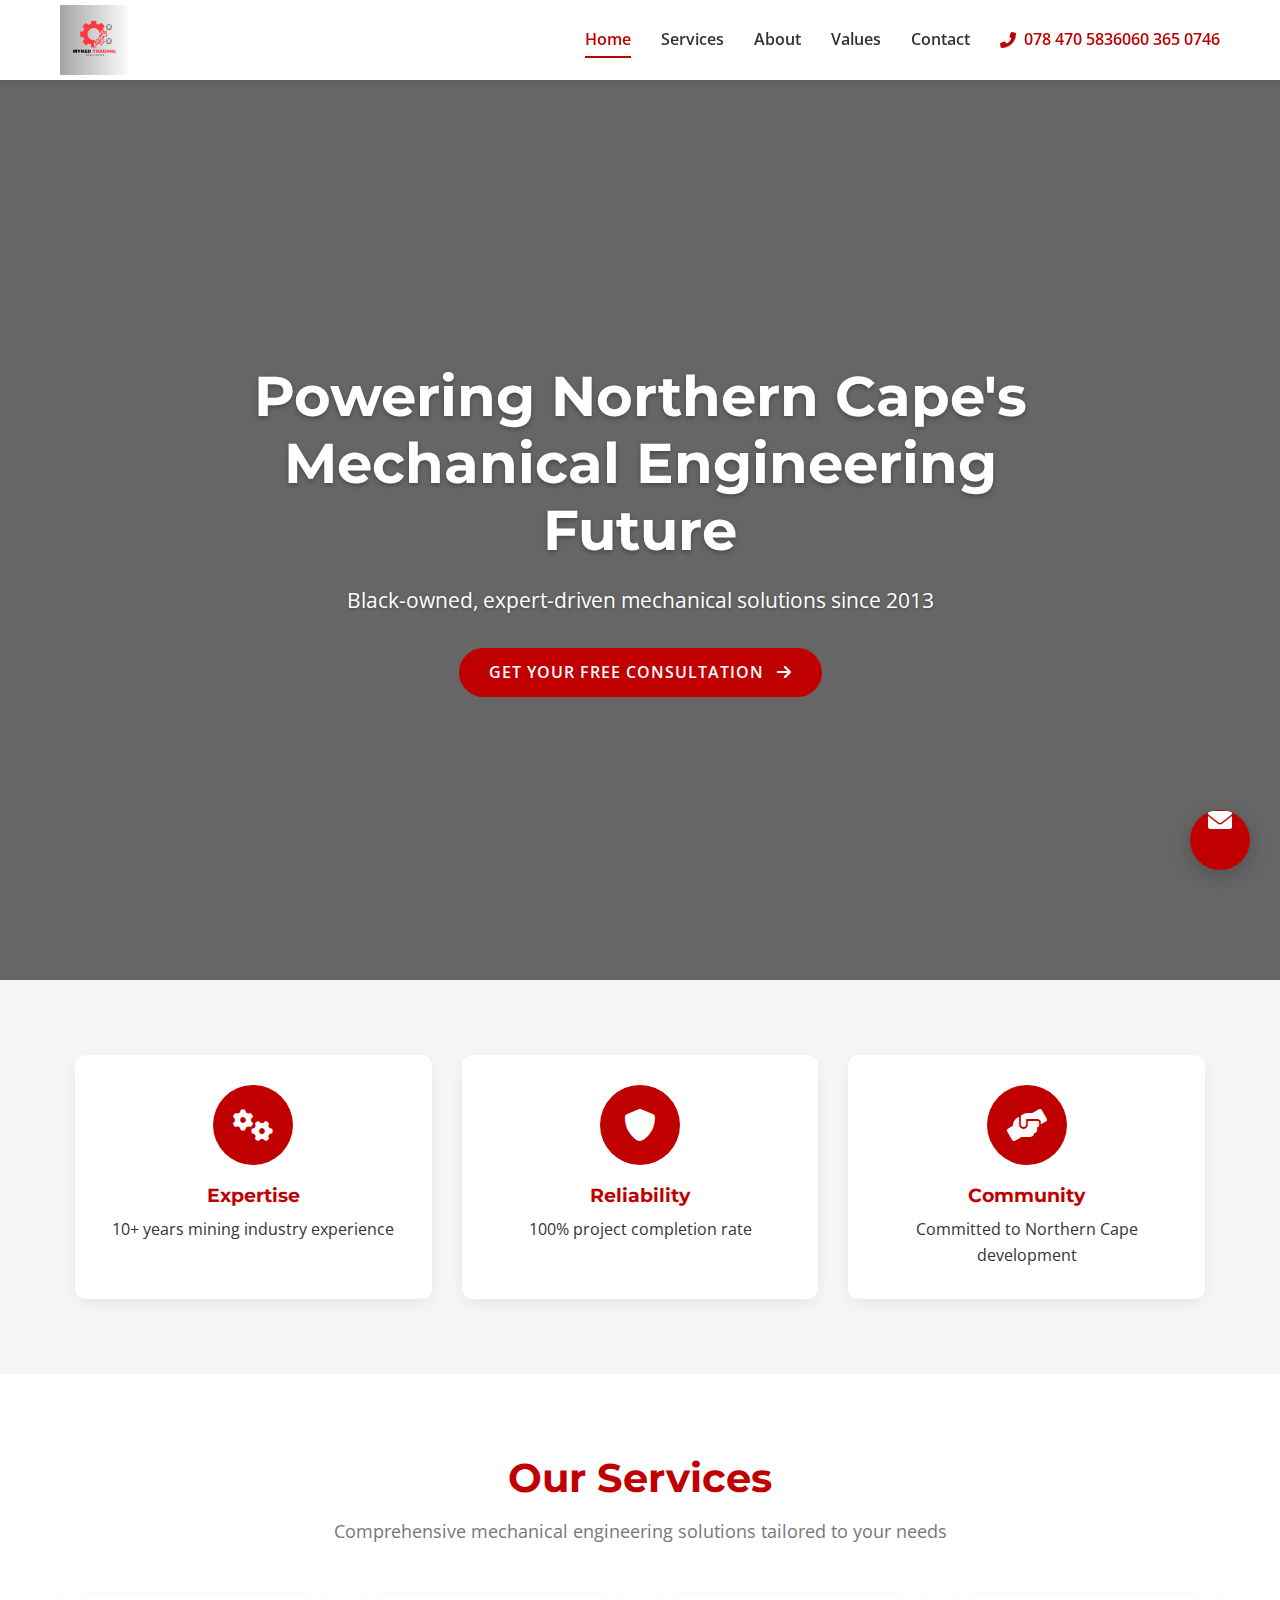
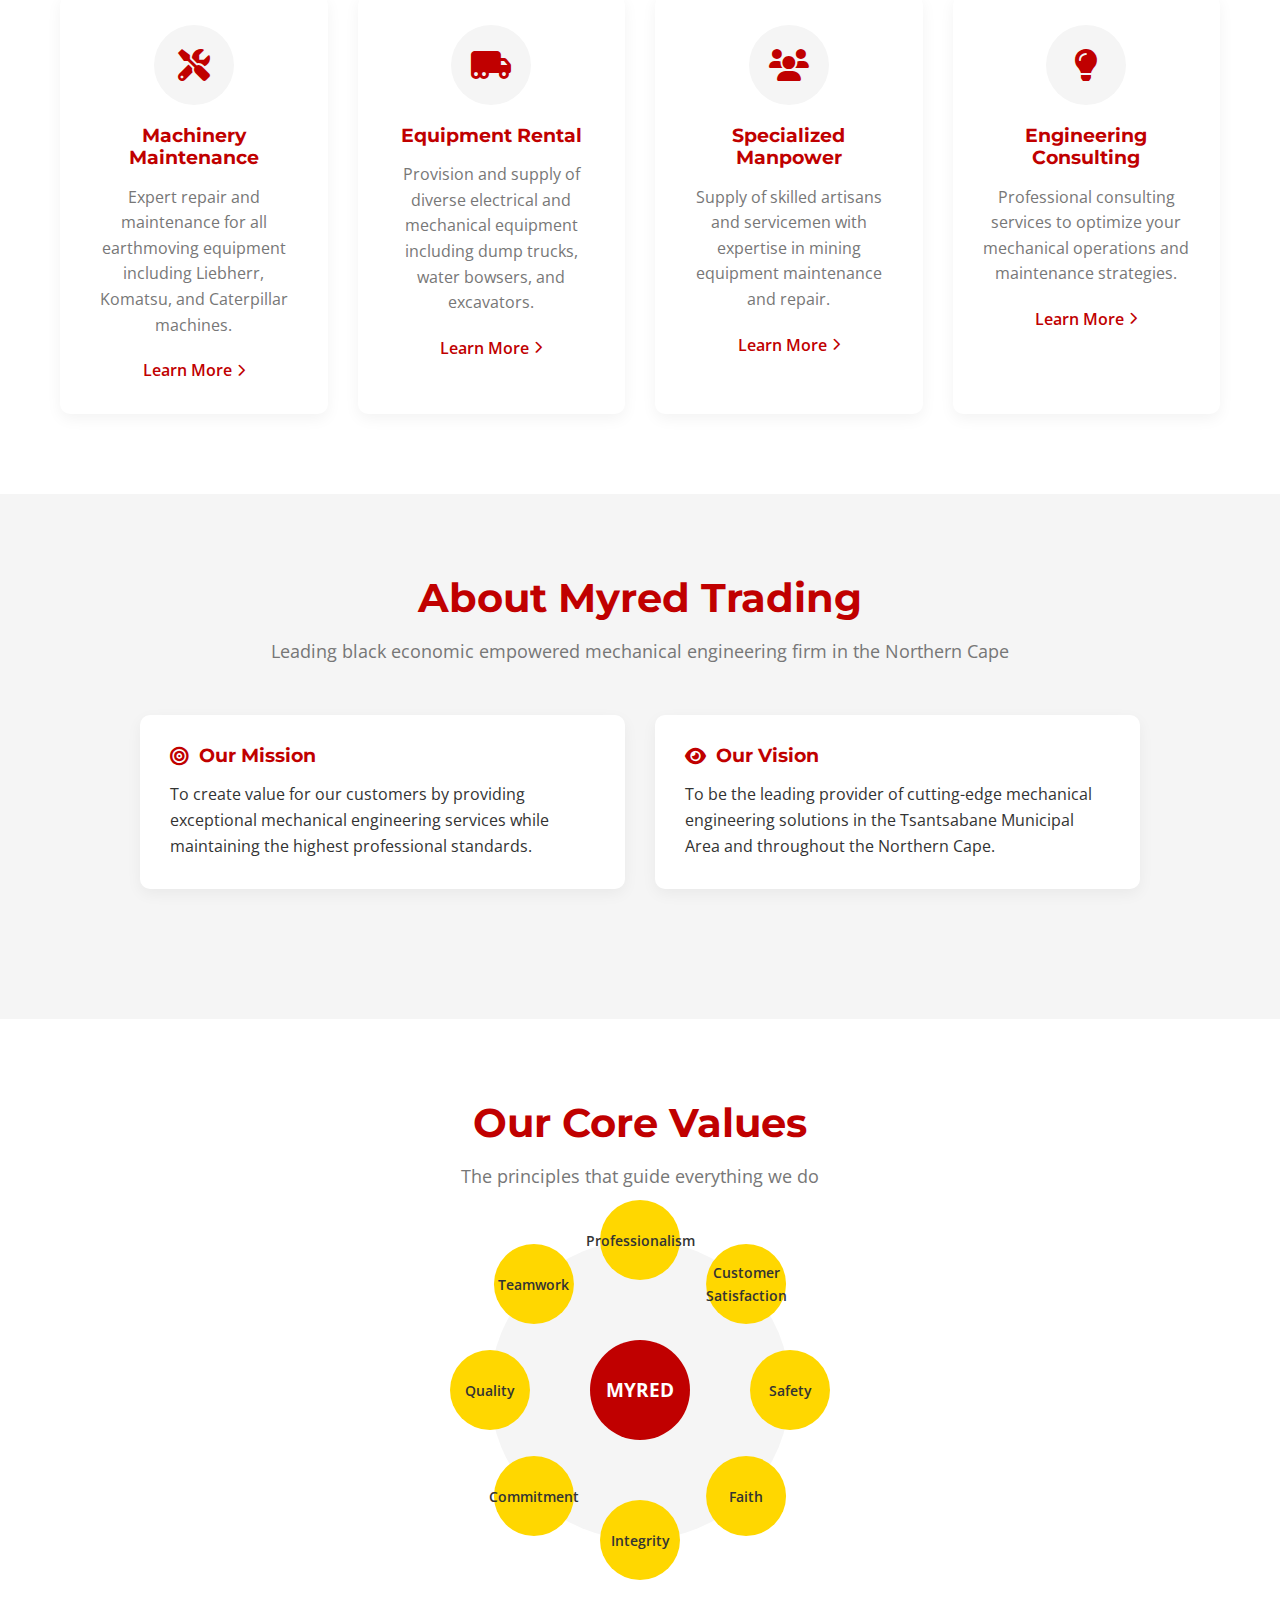
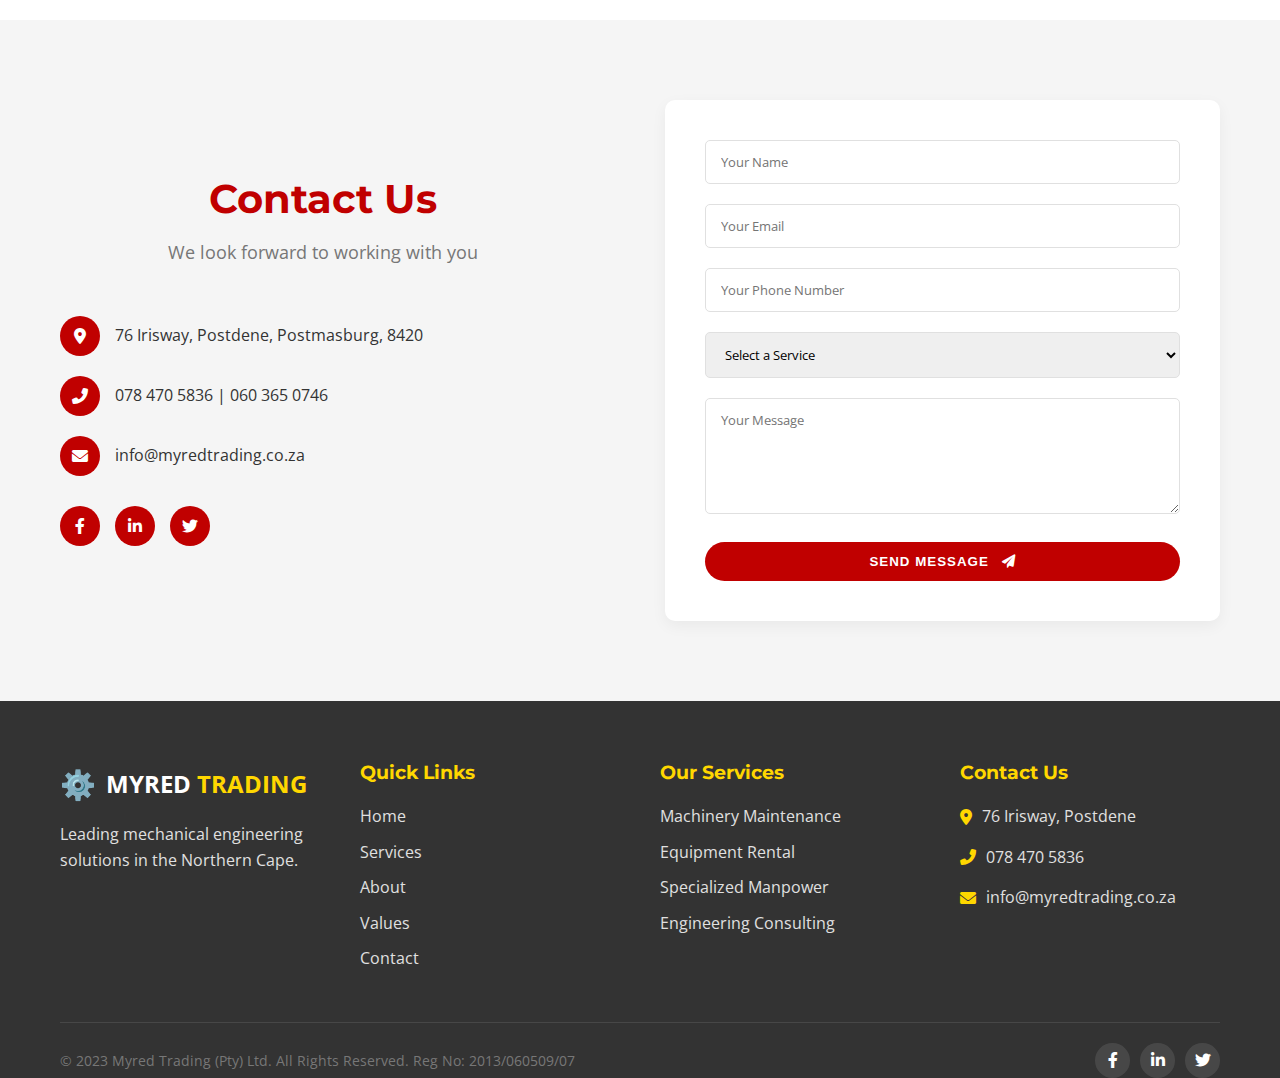
<file: index.html>
<!DOCTYPE html>
<html lang="en">
<head>
    <meta charset="UTF-8">
    <meta name="viewport" content="width=device-width, initial-scale=1.0">
    <title>Myred Trading | Leading Mechanical Engineering Solutions</title>
    <link rel="stylesheet" href="styles.css">
    <link rel="icon" href="assets/myredtradinglogo.png" type="image/x-icon">
    <link href="https://fonts.googleapis.com/css2?family=Montserrat:wght@700&family=Open+Sans:wght@400;600&family=Playfair+Display:wght@700&display=swap" rel="stylesheet">
    <link rel="stylesheet" href="https://cdnjs.cloudflare.com/ajax/libs/font-awesome/6.0.0-beta3/css/all.min.css">
</head>
<body>
    <!-- Navigation -->
    <nav class="navbar">
        <div class="container">
            <a href="index.html" class="logo">
                <img src="assets/myredtradinglogo.png" alt="Myred Trading Logo" class="logo-icon" style="width: 70px; height: 70px;">
                <!--<span class="logo-icon">⚙️</span>
                <span class="logo-text">MYRED <span>TRADING</span></span>-->
            </a>
            <div class="menu-toggle" id="mobile-menu">
                <span class="bar"></span>
                <span class="bar"></span>
                <span class="bar"></span>
            </div>
            <ul class="nav-menu">
                <li><a href="#home" class="active">Home</a></li>
                <li><a href="services.html">Services</a></li>
                <li><a href="about.html">About</a></li>
                <li><a href="values.html">Values</a></li>
                <li><a href="contact.html">Contact</a></li>
                <li class="nav-phone">
                    <i class="fas fa-phone-alt"></i>
                    <span>078 470 5836</span>
                    <span>060 365 0746</span>
                </li>
            </ul>
        </div>
    </nav>

    <!-- Hero Section -->
    <section class="hero" id="home">
        <div class="hero-overlay"></div>
        <div class="container">
            <div class="hero-content">
                <h1>Powering Northern Cape's Mechanical Engineering Future</h1>
                <p class="subheading">Black-owned, expert-driven mechanical solutions since 2013</p>
                <a href="#contact" class="cta-button">Get Your Free Consultation <i class="fas fa-arrow-right"></i></a>
            </div>
        </div>
    </section>

    <!-- Value Proposition -->
    <section class="value-props">
        <div class="container">
            <div class="value-prop">
                <div class="value-icon">
                    <i class="fas fa-cogs"></i>
                </div>
                <h3>Expertise</h3>
                <p>10+ years mining industry experience</p>
            </div>
            <div class="value-prop">
                <div class="value-icon">
                    <i class="fas fa-shield-alt"></i>
                </div>
                <h3>Reliability</h3>
                <p>100% project completion rate</p>
            </div>
            <div class="value-prop">
                <div class="value-icon">
                    <i class="fas fa-hands-helping"></i>
                </div>
                <h3>Community</h3>
                <p>Committed to Northern Cape development</p>
            </div>
        </div>
    </section>

    <!-- Services Section -->
    <section class="services" id="services">
        <div class="container">
            <h2 class="section-title">Our Services</h2>
            <p class="section-subtitle">Comprehensive mechanical engineering solutions tailored to your needs</p>
            
            <div class="services-grid">
                <div class="service-card">
                    <div class="service-icon">
                        <i class="fas fa-tools"></i>
                    </div>
                    <h3>Machinery Maintenance</h3>
                    <p>Expert repair and maintenance for all earthmoving equipment including Liebherr, Komatsu, and Caterpillar machines.</p>
                    <a href="#" class="learn-more">Learn More <i class="fas fa-chevron-right"></i></a>
                </div>
                
                <div class="service-card">
                    <div class="service-icon">
                        <i class="fas fa-truck-moving"></i>
                    </div>
                    <h3>Equipment Rental</h3>
                    <p>Provision and supply of diverse electrical and mechanical equipment including dump trucks, water bowsers, and excavators.</p>
                    <a href="#" class="learn-more">Learn More <i class="fas fa-chevron-right"></i></a>
                </div>
                
                <div class="service-card">
                    <div class="service-icon">
                        <i class="fas fa-users"></i>
                    </div>
                    <h3>Specialized Manpower</h3>
                    <p>Supply of skilled artisans and servicemen with expertise in mining equipment maintenance and repair.</p>
                    <a href="#" class="learn-more">Learn More <i class="fas fa-chevron-right"></i></a>
                </div>
                
                <div class="service-card">
                    <div class="service-icon">
                        <i class="fas fa-lightbulb"></i>
                    </div>
                    <h3>Engineering Consulting</h3>
                    <p>Professional consulting services to optimize your mechanical operations and maintenance strategies.</p>
                    <a href="#" class="learn-more">Learn More <i class="fas fa-chevron-right"></i></a>
                </div>
            </div>
        </div>
    </section>

    <!-- About Section -->
    <section class="about" id="about">
        <div class="container">
            <div class="about-content">
                <h2 class="section-title">About Myred Trading</h2>
                <p class="section-subtitle">Leading black economic empowered mechanical engineering firm in the Northern Cape</p>
                
                <div class="mission-vision">
                    <div class="mission">
                        <h3><i class="fas fa-bullseye"></i> Our Mission</h3>
                        <p>To create value for our customers by providing exceptional mechanical engineering services while maintaining the highest professional standards.</p>
                    </div>
                    <div class="vision">
                        <h3><i class="fas fa-eye"></i> Our Vision</h3>
                        <p>To be the leading provider of cutting-edge mechanical engineering solutions in the Tsantsabane Municipal Area and throughout the Northern Cape.</p>
                    </div>
                </div>
                
                <!--<div class="team-section">
                    <h3>Our Leadership Team</h3>
                    <div class="team-members">
                        <div class="team-member">
                            <div class="member-photo" style="background-image: url('https://via.placeholder.com/150')"></div>
                            <h4>Jerrey Engelbrecht</h4>
                            <p class="position">Director | Boilermaker</p>
                            <p>Seasoned artisan with more than ten years experience as a boilermaker.</p>
                        </div>
                        <div class="team-member">
                            <div class="member-photo" style="background-image: url('https://via.placeholder.com/150')"></div>
                            <h4>Andy Theys</h4>
                            <p class="position">Director | Diesel Mechanic</p>
                            <p>Expert in fault-finding and repair of various earthmoving equipment.</p>
                        </div>-->
                    </div>
                </div>
            </div>
        </div>
    </section>

    <!-- Values Section -->
    <section class="values" id="values">
        <div class="container">
            <h2 class="section-title">Our Core Values</h2>
            <p class="section-subtitle">The principles that guide everything we do</p>
            
            <div class="values-wheel">
                <div class="wheel-center">MYRED</div>
                <div class="wheel-item" style="--angle: 0deg">
                    <div class="wheel-value">Safety</div>
                </div>
                <div class="wheel-item" style="--angle: 45deg">
                    <div class="wheel-value">Faith</div>
                </div>
                <div class="wheel-item" style="--angle: 90deg">
                    <div class="wheel-value">Integrity</div>
                </div>
                <div class="wheel-item" style="--angle: 135deg">
                    <div class="wheel-value">Commitment</div>
                </div>
                <div class="wheel-item" style="--angle: 180deg">
                    <div class="wheel-value">Quality</div>
                </div>
                <div class="wheel-item" style="--angle: 225deg">
                    <div class="wheel-value">Teamwork</div>
                </div>
                <div class="wheel-item" style="--angle: 270deg">
                    <div class="wheel-value">Professionalism</div>
                </div>
                <div class="wheel-item" style="--angle: 315deg">
                    <div class="wheel-value">Customer Satisfaction</div>
                </div>
            </div>
        </div>
    </section>

    <!-- Contact Section -->
    <section class="contact" id="contact">
        <div class="container">
            <div class="contact-content">
                <div class="contact-info">
                    <h2 class="section-title">Contact Us</h2>
                    <p class="section-subtitle">We look forward to working with you</p>
                    
                    <div class="info-item">
                        <i class="fas fa-map-marker-alt"></i>
                        <p>76 Irisway, Postdene, Postmasburg, 8420</p>
                    </div>
                    <div class="info-item">
                        <i class="fas fa-phone-alt"></i>
                        <p>078 470 5836 | 060 365 0746</p>
                    </div>
                    <div class="info-item">
                        <i class="fas fa-envelope"></i>
                        <p>info@myredtrading.co.za</p>
                    </div>
                    
                    <div class="social-links">
                        <a href="#"><i class="fab fa-facebook-f"></i></a>
                        <a href="#"><i class="fab fa-linkedin-in"></i></a>
                        <a href="#"><i class="fab fa-twitter"></i></a>
                    </div>
                </div>
                
                <div class="contact-form">
                    <form id="contactForm">
                        <div class="form-group">
                            <input type="text" id="name" placeholder="Your Name" required>
                        </div>
                        <div class="form-group">
                            <input type="email" id="email" placeholder="Your Email" required>
                        </div>
                        <div class="form-group">
                            <input type="tel" id="phone" placeholder="Your Phone Number">
                        </div>
                        <div class="form-group">
                            <select id="service" required>
                                <option value="">Select a Service</option>
                                <option value="maintenance">Machinery Maintenance</option>
                                <option value="rental">Equipment Rental</option>
                                <option value="manpower">Specialized Manpower</option>
                                <option value="consulting">Engineering Consulting</option>
                                <option value="other">Other</option>
                            </select>
                        </div>
                        <div class="form-group">
                            <textarea id="message" rows="5" placeholder="Your Message" required></textarea>
                        </div>
                        <button type="submit" class="submit-btn">Send Message <i class="fas fa-paper-plane"></i></button>
                    </form>
                </div>
            </div>
        </div>
    </section>

    <!-- Footer -->
    <footer class="footer">
        <div class="container">
            <div class="footer-content">
                <div class="footer-logo">
                    <a href="#" class="logo">
                        <span class="logo-icon">⚙️</span>
                        <span class="logo-text">MYRED <span>TRADING</span></span>
                    </a>
                    <p>Leading mechanical engineering solutions in the Northern Cape.</p>
                </div>
                
                <div class="footer-links">
                    <h3>Quick Links</h3>
                    <ul>
                        <li><a href="#home">Home</a></li>
                        <li><a href="#services">Services</a></li>
                        <li><a href="#about">About</a></li>
                        <li><a href="#values">Values</a></li>
                        <li><a href="#contact">Contact</a></li>
                    </ul>
                </div>
                
                <div class="footer-services">
                    <h3>Our Services</h3>
                    <ul>
                        <li><a href="#">Machinery Maintenance</a></li>
                        <li><a href="#">Equipment Rental</a></li>
                        <li><a href="#">Specialized Manpower</a></li>
                        <li><a href="#">Engineering Consulting</a></li>
                    </ul>
                </div>
                
                <div class="footer-contact">
                    <h3>Contact Us</h3>
                    <p><i class="fas fa-map-marker-alt"></i> 76 Irisway, Postdene</p>
                    <p><i class="fas fa-phone-alt"></i> 078 470 5836</p>
                    <p><i class="fas fa-envelope"></i> info@myredtrading.co.za</p>
                </div>
            </div>
            
            <div class="footer-bottom">
                <p>&copy; 2023 Myred Trading (Pty) Ltd. All Rights Reserved. Reg No: 2013/060509/07</p>
                <div class="footer-social">
                    <a href="#"><i class="fab fa-facebook-f"></i></a>
                    <a href="#"><i class="fab fa-linkedin-in"></i></a>
                    <a href="#"><i class="fab fa-twitter"></i></a>
                </div>
            </div>
        </div>
    </footer>

    <!-- Floating CTA -->
    <a href="#contact" class="floating-cta">
        <i class="fas fa-envelope"></i>
        <span>Get a Quote</span>
    </a>

    <script src="script.js"></script>
</body>
</html>
</file>
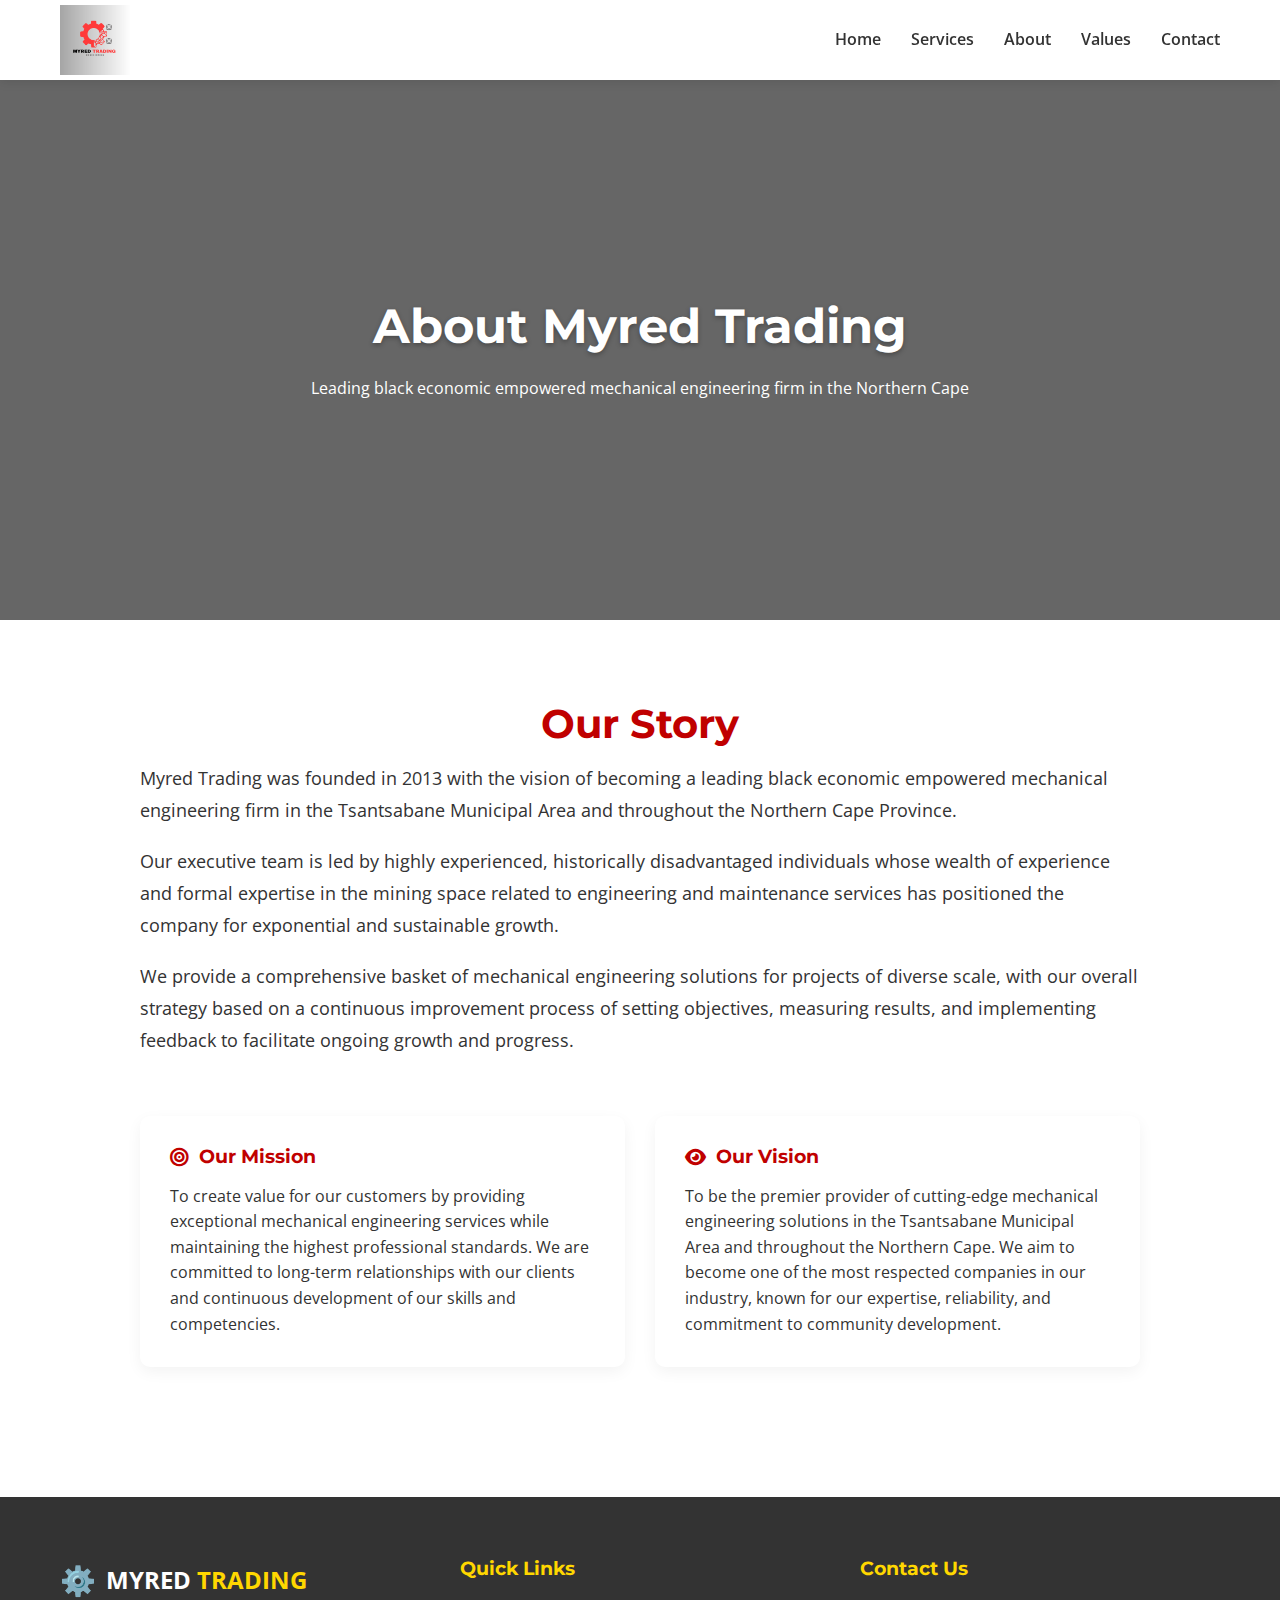
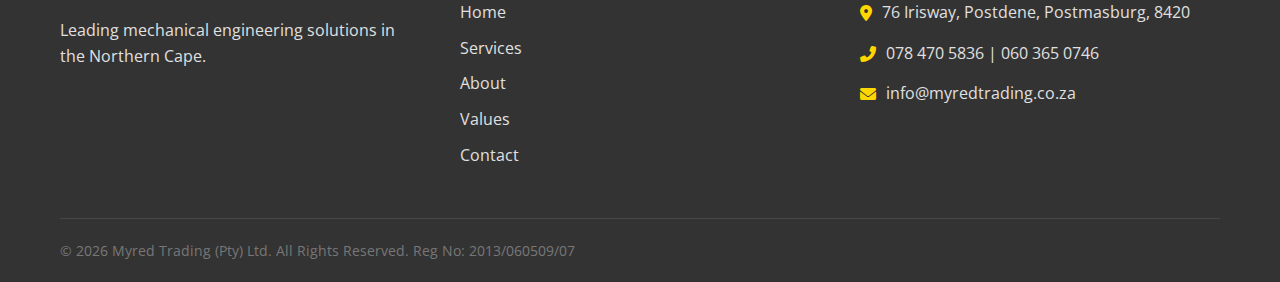
<file: about.html>
<!DOCTYPE html>
<html lang="en">
<head>
    <meta charset="UTF-8">
    <meta name="viewport" content="width=device-width, initial-scale=1.0">
        <link rel="icon" href="assets/myredtradinglogo.png" type="image/x-icon">

    <title>About Us | Myred Trading</title>
    <style>
        :root {
            --primary: #C00000;
            --primary-dark: #9A0000;
            --secondary: #333333;
            --accent: #FFD700;
            --light: #FFFFFF;
            --light-gray: #F5F5F5;
            --medium-gray: #E0E0E0;
            --dark-gray: #777777;
        }

        * {
            margin: 0;
            padding: 0;
            box-sizing: border-box;
        }

        body {
            font-family: 'Open Sans', sans-serif;
            line-height: 1.6;
            color: var(--secondary);
            background-color: var(--light);
        }

        h1, h2, h3, h4 {
            font-family: 'Montserrat', sans-serif;
            font-weight: 700;
            line-height: 1.2;
        }

        a {
            text-decoration: none;
            color: inherit;
        }

        .container {
            width: 100%;
            max-width: 1200px;
            margin: 0 auto;
            padding: 0 20px;
        }

        section {
            padding: 80px 0;
        }

        .section-title {
            font-size: 2.5rem;
            margin-bottom: 15px;
            text-align: center;
            color: var(--primary);
        }

        .section-subtitle {
            font-size: 1.1rem;
            margin-bottom: 50px;
            text-align: center;
            color: var(--dark-gray);
        }

        /* Navigation */
        .navbar {
            position: fixed;
            top: 0;
            left: 0;
            width: 100%;
            background-color: var(--light);
            box-shadow: 0 2px 10px rgba(0, 0, 0, 0.1);
            z-index: 1000;
        }

        .navbar .container {
            display: flex;
            justify-content: space-between;
            align-items: center;
            height: 80px;
        }

        .logo {
            display: flex;
            align-items: center;
            font-size: 1.5rem;
            font-weight: 700;
            color: var(--secondary);
        }

        .logo-icon {
            margin-right: 10px;
            font-size: 1.8rem;
            color: var(--primary);
        }

        .logo-text span {
            color: var(--primary);
        }

        .nav-menu {
            display: flex;
            list-style: none;
        }

        .nav-menu li {
            margin-left: 30px;
        }

        .nav-menu li a {
            font-weight: 600;
        }

        .nav-menu li a:hover {
            color: var(--primary);
        }

        /* Hero Section */
        .about-hero {
            height: 60vh;
            min-height: 400px;
            background: url('https://images.unsplash.com/photo-1581092918056-0c4c3acd3789?ixlib=rb-1.2.1&auto=format&fit=crop&w=1350&q=80') no-repeat center center/cover;
            display: flex;
            align-items: center;
            text-align: center;
            color: var(--light);
            margin-top: 80px;
            position: relative;
        }

        .about-hero-overlay {
            position: absolute;
            top: 0;
            left: 0;
            width: 100%;
            height: 100%;
            background-color: rgba(0, 0, 0, 0.6);
        }

        .about-hero-content {
            position: relative;
            z-index: 1;
            max-width: 800px;
            margin: 0 auto;
        }

        .about-hero h1 {
            font-size: 3rem;
            margin-bottom: 20px;
            text-shadow: 0 2px 5px rgba(0, 0, 0, 0.3);
        }

        /* About Content */
        .about-content {
            max-width: 1000px;
            margin: 0 auto;
        }

        .company-overview {
            margin-bottom: 60px;
        }

        .company-overview p {
            margin-bottom: 20px;
            font-size: 1.1rem;
            line-height: 1.8;
        }

        .mission-vision {
            display: grid;
            grid-template-columns: 1fr 1fr;
            gap: 30px;
            margin-bottom: 50px;
        }

        .mission, .vision {
            background-color: var(--light);
            padding: 30px;
            border-radius: 10px;
            box-shadow: 0 5px 15px rgba(0, 0, 0, 0.05);
        }

        .mission h3, .vision h3 {
            color: var(--primary);
            margin-bottom: 15px;
            display: flex;
            align-items: center;
        }

        .mission h3 i, .vision h3 i {
            margin-right: 10px;
        }

        .team-section h3 {
            text-align: center;
            margin-bottom: 30px;
            color: var(--primary);
            font-size: 1.8rem;
        }

        .team-members {
            display: grid;
            grid-template-columns: repeat(auto-fit, minmax(250px, 1fr));
            gap: 30px;
        }

        .team-member {
            background-color: var(--light);
            padding: 30px;
            border-radius: 10px;
            box-shadow: 0 5px 15px rgba(0, 0, 0, 0.05);
            text-align: center;
        }

        .member-photo {
            width: 150px;
            height: 150px;
            margin: 0 auto 20px;
            border-radius: 50%;
            background-color: var(--light-gray);
            background-size: cover;
            background-position: center;
            border: 5px solid var(--light-gray);
        }

        .team-member h4 {
            margin-bottom: 5px;
            color: var(--primary);
        }

        .position {
            color: var(--dark-gray);
            font-weight: 600;
            margin-bottom: 15px;
        }

        /* Footer */
        .footer {
            background-color: var(--secondary);
            color: var(--light);
            padding: 60px 0 20px;
        }

        .footer-content {
            display: grid;
            grid-template-columns: repeat(auto-fit, minmax(200px, 1fr));
            gap: 40px;
            margin-bottom: 40px;
        }

        .footer-logo .logo-text {
            color: var(--light);
        }

        .footer-logo .logo-text span {
            color: var(--accent);
        }

        .footer-logo p {
            margin-top: 15px;
            color: var(--medium-gray);
        }

        .footer-links h3, .footer-services h3, .footer-contact h3 {
            color: var(--accent);
            margin-bottom: 20px;
            font-size: 1.2rem;
        }

        .footer-links ul, .footer-services ul {
            list-style: none;
        }

        .footer-links li, .footer-services li {
            margin-bottom: 10px;
        }

        .footer-links a, .footer-services a {
            color: var(--medium-gray);
        }

        .footer-links a:hover, .footer-services a:hover {
            color: var(--light);
        }

        .footer-contact p {
            display: flex;
            align-items: center;
            margin-bottom: 15px;
            color: var(--medium-gray);
        }

        .footer-contact i {
            margin-right: 10px;
            color: var(--accent);
        }

        .footer-bottom {
            border-top: 1px solid rgba(255, 255, 255, 0.1);
            padding-top: 20px;
            display: flex;
            justify-content: space-between;
            align-items: center;
            flex-wrap: wrap;
        }

        .footer-bottom p {
            color: var(--dark-gray);
            font-size: 0.9rem;
        }

        @media (max-width: 768px) {
            .mission-vision {
                grid-template-columns: 1fr;
            }
            
            .section-title {
                font-size: 2rem;
            }
            
            .about-hero h1 {
                font-size: 2.2rem;
            }
        }

        @media (max-width: 576px) {
            section {
                padding: 60px 0;
            }
            
            .section-title {
                font-size: 1.8rem;
            }
        }
    </style>
    <link href="https://fonts.googleapis.com/css2?family=Montserrat:wght@700&family=Open+Sans:wght@400;600&display=swap" rel="stylesheet">
    <link rel="stylesheet" href="https://cdnjs.cloudflare.com/ajax/libs/font-awesome/6.0.0-beta3/css/all.min.css">
</head>
<body>
    <!-- Navigation -->
    <nav class="navbar">
        <div class="container">
            <a href="index.html" class="logo">
                <img src="assets/myredtradinglogo.png" alt="Myred Trading Logo" class="logo-icon" style="width: 70px; height: 70px;">
                <!--<span class="logo-icon">⚙️</span>
                <span class="logo-text">MYRED <span>TRADING</span></span>-->
            </a>
            <ul class="nav-menu">
                <li><a href="index.html">Home</a></li>
                <li><a href="services.html">Services</a></li>
                <li><a href="about.html" class="active">About</a></li>
                <li><a href="values.html">Values</a></li>
                <li><a href="contact.html">Contact</a></li>
            </ul>
        </div>
    </nav>

    <!-- Hero Section -->
    <section class="about-hero">
        <div class="about-hero-overlay"></div>
        <div class="container">
            <div class="about-hero-content">
                <h1>About Myred Trading</h1>
                <p>Leading black economic empowered mechanical engineering firm in the Northern Cape</p>
            </div>
        </div>
    </section>

    <!-- About Content -->
    <section class="about">
        <div class="container">
            <div class="about-content">
                <div class="company-overview">
                    <h2 class="section-title">Our Story</h2>
                    <p>Myred Trading was founded in 2013 with the vision of becoming a leading black economic empowered mechanical engineering firm in the Tsantsabane Municipal Area and throughout the Northern Cape Province.</p>
                    <p>Our executive team is led by highly experienced, historically disadvantaged individuals whose wealth of experience and formal expertise in the mining space related to engineering and maintenance services has positioned the company for exponential and sustainable growth.</p>
                    <p>We provide a comprehensive basket of mechanical engineering solutions for projects of diverse scale, with our overall strategy based on a continuous improvement process of setting objectives, measuring results, and implementing feedback to facilitate ongoing growth and progress.</p>
                </div>
                
                <div class="mission-vision">
                    <div class="mission">
                        <h3><i class="fas fa-bullseye"></i> Our Mission</h3>
                        <p>To create value for our customers by providing exceptional mechanical engineering services while maintaining the highest professional standards. We are committed to long-term relationships with our clients and continuous development of our skills and competencies.</p>
                    </div>
                    <div class="vision">
                        <h3><i class="fas fa-eye"></i> Our Vision</h3>
                        <p>To be the premier provider of cutting-edge mechanical engineering solutions in the Tsantsabane Municipal Area and throughout the Northern Cape. We aim to become one of the most respected companies in our industry, known for our expertise, reliability, and commitment to community development.</p>
                    </div>
                </div>
                
                <!--<div class="team-section">
                    <h2 class="section-title">Our Leadership Team</h2>
                    <p class="section-subtitle">Experienced professionals driving our success</p>
                    
                    <div class="team-members">
                        <div class="team-member">
                            <div class="member-photo" style="background-image: url('https://via.placeholder.com/150')"></div>
                            <h4>Jerrey Engelbrecht</h4>
                            <p class="position">Director | Boilermaker</p>
                            <p>Seasoned artisan with more than ten years experience as a boilermaker. Expert in Liebherr, Komatsu, and Caterpillar equipment maintenance and repair.</p>
                        </div>
                        <div class="team-member">
                            <div class="member-photo" style="background-image: url('https://via.placeholder.com/150')"></div>
                            <h4>Andy Theys</h4>
                            <p class="position">Director | Diesel Mechanic</p>
                            <p>Specialist in fault-finding and repair of various earthmoving equipment with extensive experience in the mining sector. Expert in Cummins high horsepower engines.</p>
                        </div>
                        <div class="team-member">
                            <div class="member-photo" style="background-image: url('https://via.placeholder.com/150')"></div>
                            <h4>Catherine Engelbrecht</h4>
                            <p class="position">Administration</p>
                            <p>Brings years of experience from Tsantsabane Municipality where she worked as a Filing Clerk, ensuring efficient document management and office operations.</p>
                        </div>
                        <div class="team-member">
                            <div class="member-photo" style="background-image: url('https://via.placeholder.com/150')"></div>
                            <h4>Elizabeth Theys</h4>
                            <p class="position">Administration</p>
                            <p>Provides essential administrative support with a focus on customer service and operational efficiency.</p>
                        </div>-->
                    </div>
                </div>
            </div>
        </div>
    </section>

    <!-- Footer -->
    <footer class="footer">
        <div class="container">
            <div class="footer-content">
                <div class="footer-logo">
                    <a href="#" class="logo">
                        <span class="logo-icon">⚙️</span>
                        <span class="logo-text">MYRED <span>TRADING</span></span>
                    </a>
                    <p>Leading mechanical engineering solutions in the Northern Cape.</p>
                </div>
                
                <div class="footer-links">
                    <h3>Quick Links</h3>
                    <ul>
                        <li><a href="index.html">Home</a></li>
                        <li><a href="services.html">Services</a></li>
                        <li><a href="about.html">About</a></li>
                        <li><a href="values.html">Values</a></li>
                        <li><a href="contact.html">Contact</a></li>
                    </ul>
                </div>
                
                <div class="footer-contact">
                    <h3>Contact Us</h3>
                    <p><i class="fas fa-map-marker-alt"></i> 76 Irisway, Postdene, Postmasburg, 8420</p>
                    <p><i class="fas fa-phone-alt"></i> 078 470 5836 | 060 365 0746</p>
                    <p><i class="fas fa-envelope"></i> info@myredtrading.co.za</p>
                </div>
            </div>
            
            <div class="footer-bottom">
                <p>&copy; <span id="year"></span> Myred Trading (Pty) Ltd. All Rights Reserved. Reg No: 2013/060509/07</p>
            </div>
        </div>
    </footer>

    <script>
        // Set current year in footer
        document.getElementById('year').textContent = new Date().getFullYear();
        
        // Navbar scroll effect
        const navbar = document.querySelector('.navbar');
        window.addEventListener('scroll', function() {
            if (window.scrollY > 50) {
                navbar.classList.add('scrolled');
            } else {
                navbar.classList.remove('scrolled');
            }
        });
        
        // Mobile menu toggle would be added here for production
    </script>
</body>
</html>
</file>
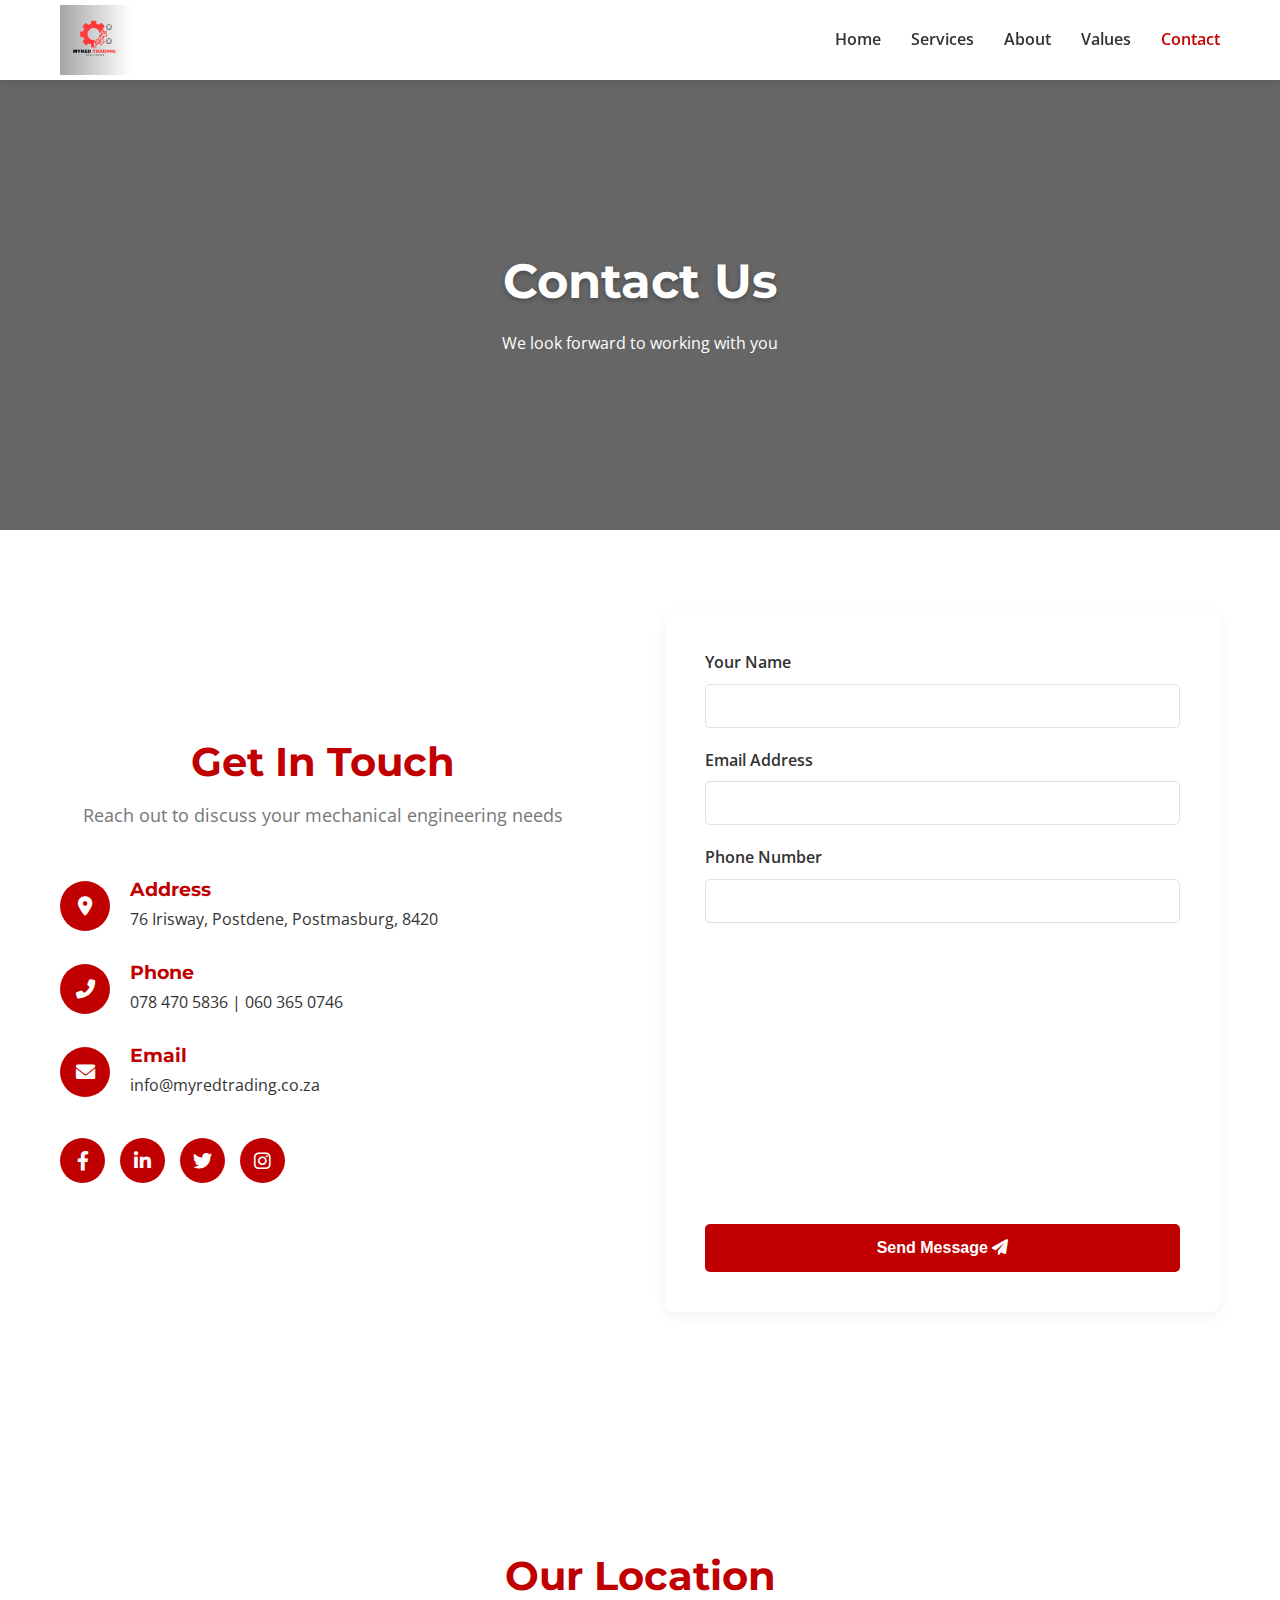
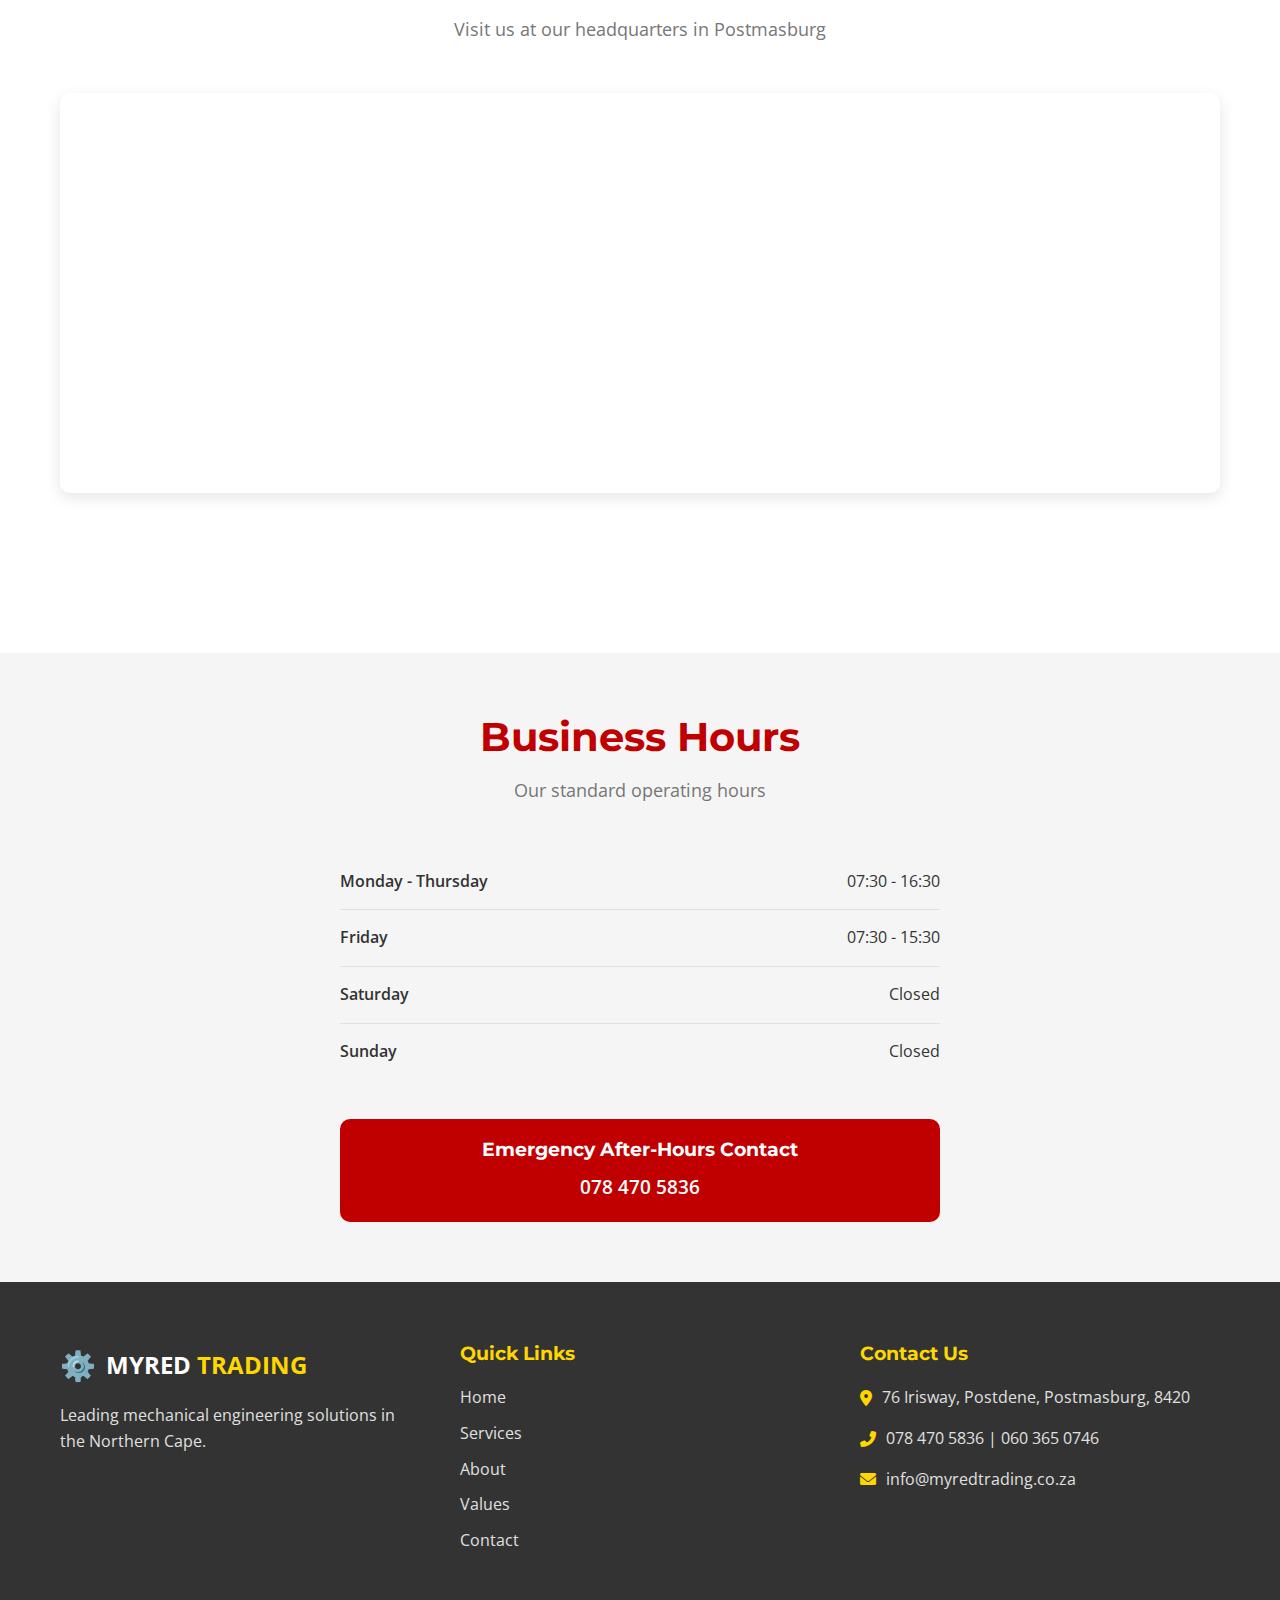
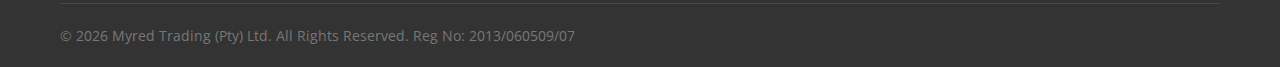
<file: contact.html>
<!DOCTYPE html>
<html lang="en">
<head>
    <meta charset="UTF-8">
    <meta name="viewport" content="width=device-width, initial-scale=1.0">
        <link rel="icon" href="assets/myredtradinglogo.png" type="image/x-icon">

    <title>Contact Us | Myred Trading</title>
    <style>
        :root {
            --primary: #C00000;
            --primary-dark: #9A0000;
            --secondary: #333333;
            --accent: #FFD700;
            --light: #FFFFFF;
            --light-gray: #F5F5F5;
            --medium-gray: #E0E0E0;
            --dark-gray: #777777;
        }

        * {
            margin: 0;
            padding: 0;
            box-sizing: border-box;
        }

        body {
            font-family: 'Open Sans', sans-serif;
            line-height: 1.6;
            color: var(--secondary);
            background-color: var(--light);
        }

        h1, h2, h3, h4 {
            font-family: 'Montserrat', sans-serif;
            font-weight: 700;
            line-height: 1.2;
        }

        a {
            text-decoration: none;
            color: inherit;
        }

        .container {
            width: 100%;
            max-width: 1200px;
            margin: 0 auto;
            padding: 0 20px;
        }

        section {
            padding: 80px 0;
        }

        .section-title {
            font-size: 2.5rem;
            margin-bottom: 15px;
            text-align: center;
            color: var(--primary);
        }

        .section-subtitle {
            font-size: 1.1rem;
            margin-bottom: 50px;
            text-align: center;
            color: var(--dark-gray);
        }

        /* Navigation */
        .navbar {
            position: fixed;
            top: 0;
            left: 0;
            width: 100%;
            background-color: var(--light);
            box-shadow: 0 2px 10px rgba(0, 0, 0, 0.1);
            z-index: 1000;
        }

        .navbar .container {
            display: flex;
            justify-content: space-between;
            align-items: center;
            height: 80px;
        }

        .logo {
            display: flex;
            align-items: center;
            font-size: 1.5rem;
            font-weight: 700;
            color: var(--secondary);
        }

        .logo-icon {
            margin-right: 10px;
            font-size: 1.8rem;
            color: var(--primary);
        }

        .logo-text span {
            color: var(--primary);
        }

        .nav-menu {
            display: flex;
            list-style: none;
        }

        .nav-menu li {
            margin-left: 30px;
        }

        .nav-menu li a {
            font-weight: 600;
        }

        .nav-menu li a:hover {
            color: var(--primary);
        }

        .nav-menu li a.active {
            color: var(--primary);
        }

        /* Hero Section */
        .contact-hero {
            height: 50vh;
            min-height: 400px;
            background: url('https://images.unsplash.com/photo-1581092918056-0c4c3acd3789?ixlib=rb-1.2.1&auto=format&fit=crop&w=1350&q=80') no-repeat center center/cover;
            display: flex;
            align-items: center;
            text-align: center;
            color: var(--light);
            margin-top: 80px;
            position: relative;
        }

        .contact-hero-overlay {
            position: absolute;
            top: 0;
            left: 0;
            width: 100%;
            height: 100%;
            background-color: rgba(0, 0, 0, 0.6);
        }

        .contact-hero-content {
            position: relative;
            z-index: 1;
            max-width: 800px;
            margin: 0 auto;
        }

        .contact-hero h1 {
            font-size: 3rem;
            margin-bottom: 20px;
            text-shadow: 0 2px 5px rgba(0, 0, 0, 0.3);
        }

        /* Contact Section */
        .contact-content {
            display: grid;
            grid-template-columns: 1fr 1fr;
            gap: 50px;
            align-items: center;
        }

        .contact-info {
            padding-right: 30px;
        }

        .info-item {
            display: flex;
            align-items: center;
            margin-bottom: 30px;
        }

        .info-item i {
            width: 50px;
            height: 50px;
            background-color: var(--primary);
            color: var(--light);
            border-radius: 50%;
            display: flex;
            align-items: center;
            justify-content: center;
            margin-right: 20px;
            font-size: 1.2rem;
        }

        .info-item h3 {
            margin-bottom: 5px;
            color: var(--primary);
        }

        .social-links {
            display: flex;
            margin-top: 40px;
        }

        .social-links a {
            width: 45px;
            height: 45px;
            background-color: var(--primary);
            color: var(--light);
            border-radius: 50%;
            display: flex;
            align-items: center;
            justify-content: center;
            margin-right: 15px;
            font-size: 1.2rem;
            transition: all 0.3s ease;
        }

        .social-links a:hover {
            background-color: var(--secondary);
            transform: translateY(-3px);
        }

        .contact-form {
            background-color: var(--light);
            padding: 40px;
            border-radius: 10px;
            box-shadow: 0 5px 15px rgba(0, 0, 0, 0.05);
        }

        .form-group {
            margin-bottom: 20px;
        }

        .form-group label {
            display: block;
            margin-bottom: 8px;
            font-weight: 600;
        }

        .form-group input,
        .form-group select,
        .form-group textarea {
            width: 100%;
            padding: 12px 15px;
            border: 1px solid var(--medium-gray);
            border-radius: 5px;
            font-family: 'Open Sans', sans-serif;
            transition: border-color 0.3s ease;
        }

        .form-group input:focus,
        .form-group select:focus,
        .form-group textarea:focus {
            outline: none;
            border-color: var(--primary);
        }

        .form-group textarea {
            resize: vertical;
            min-height: 120px;
        }

        .submit-btn {
            width: 100%;
            padding: 15px;
            background-color: var(--primary);
            color: var(--light);
            border: none;
            border-radius: 5px;
            font-weight: 600;
            font-size: 1rem;
            cursor: pointer;
            transition: all 0.3s ease;
        }

        .submit-btn:hover {
            background-color: var(--primary-dark);
        }

        /* Map Section */
        .map-section {
            margin-top: 80px;
        }

        .map-container {
            height: 400px;
            border-radius: 10px;
            overflow: hidden;
            box-shadow: 0 5px 15px rgba(0, 0, 0, 0.1);
        }

        .map-container iframe {
            width: 100%;
            height: 100%;
            border: none;
        }

        /* Business Hours */
        .hours-section {
            background-color: var(--light-gray);
            padding: 60px 0;
            margin-top: 80px;
        }

        .hours-container {
            max-width: 600px;
            margin: 0 auto;
            text-align: center;
        }

        .hours-list {
            list-style: none;
            margin-top: 30px;
        }

        .hours-list li {
            display: flex;
            justify-content: space-between;
            padding: 15px 0;
            border-bottom: 1px solid var(--medium-gray);
        }

        .hours-list li:last-child {
            border-bottom: none;
        }

        .hours-list .day {
            font-weight: 600;
        }

        /* Emergency Contact */
        .emergency-contact {
            text-align: center;
            margin-top: 40px;
            padding: 20px;
            background-color: var(--primary);
            color: var(--light);
            border-radius: 10px;
        }

        .emergency-contact h3 {
            margin-bottom: 10px;
        }

        .emergency-contact a {
            color: var(--light);
            font-weight: 600;
            font-size: 1.2rem;
        }

        /* Footer */
        .footer {
            background-color: var(--secondary);
            color: var(--light);
            padding: 60px 0 20px;
        }

        .footer-content {
            display: grid;
            grid-template-columns: repeat(auto-fit, minmax(200px, 1fr));
            gap: 40px;
            margin-bottom: 40px;
        }

        .footer-logo .logo-text {
            color: var(--light);
        }

        .footer-logo .logo-text span {
            color: var(--accent);
        }

        .footer-logo p {
            margin-top: 15px;
            color: var(--medium-gray);
        }

        .footer-links h3, .footer-services h3, .footer-contact h3 {
            color: var(--accent);
            margin-bottom: 20px;
            font-size: 1.2rem;
        }

        .footer-links ul, .footer-services ul {
            list-style: none;
        }

        .footer-links li, .footer-services li {
            margin-bottom: 10px;
        }

        .footer-links a, .footer-services a {
            color: var(--medium-gray);
        }

        .footer-links a:hover, .footer-services a:hover {
            color: var(--light);
        }

        .footer-contact p {
            display: flex;
            align-items: center;
            margin-bottom: 15px;
            color: var(--medium-gray);
        }

        .footer-contact i {
            margin-right: 10px;
            color: var(--accent);
        }

        .footer-bottom {
            border-top: 1px solid rgba(255, 255, 255, 0.1);
            padding-top: 20px;
            display: flex;
            justify-content: space-between;
            align-items: center;
            flex-wrap: wrap;
        }

        .footer-bottom p {
            color: var(--dark-gray);
            font-size: 0.9rem;
        }

        @media (max-width: 992px) {
            .contact-content {
                grid-template-columns: 1fr;
            }
            
            .contact-info {
                padding-right: 0;
                margin-bottom: 40px;
            }
        }

        @media (max-width: 768px) {
            .section-title {
                font-size: 2rem;
            }
            
            .contact-hero h1 {
                font-size: 2.2rem;
            }
        }

        @media (max-width: 576px) {
            section {
                padding: 60px 0;
            }
            
            .section-title {
                font-size: 1.8rem;
            }
            
            .info-item {
                flex-direction: column;
                text-align: center;
            }
            
            .info-item i {
                margin-right: 0;
                margin-bottom: 15px;
            }
        }
    </style>
    <link href="https://fonts.googleapis.com/css2?family=Montserrat:wght@700&family=Open+Sans:wght@400;600&display=swap" rel="stylesheet">
    <link rel="stylesheet" href="https://cdnjs.cloudflare.com/ajax/libs/font-awesome/6.0.0-beta3/css/all.min.css">
</head>
<body>
    <!-- Navigation -->
    <nav class="navbar">
        <div class="container">
            <a href="index.html" class="logo">
                <img src="assets/myredtradinglogo.png" alt="Myred Trading Logo" class="logo-icon" style="width: 70px; height: 70px;">
                <!--<span class="logo-icon">⚙️</span>
                <span class="logo-text">MYRED <span>TRADING</span></span>-->
            </a>
            <ul class="nav-menu">
                <li><a href="index.html">Home</a></li>
                <li><a href="services.html">Services</a></li>
                <li><a href="about.html">About</a></li>
                <li><a href="values.html">Values</a></li>
                <li><a href="contact.html" class="active">Contact</a></li>
            </ul>
        </div>
    </nav>

    <!-- Hero Section -->
    <section class="contact-hero">
        <div class="contact-hero-overlay"></div>
        <div class="container">
            <div class="contact-hero-content">
                <h1>Contact Us</h1>
                <p>We look forward to working with you</p>
            </div>
        </div>
    </section>

    <!-- Contact Section -->
    <section class="contact">
        <div class="container">
            <div class="contact-content">
                <div class="contact-info">
                    <h2 class="section-title">Get In Touch</h2>
                    <p class="section-subtitle">Reach out to discuss your mechanical engineering needs</p>
                    
                    <div class="info-item">
                        <i class="fas fa-map-marker-alt"></i>
                        <div>
                            <h3>Address</h3>
                            <p>76 Irisway, Postdene, Postmasburg, 8420</p>
                        </div>
                    </div>
                    <div class="info-item">
                        <i class="fas fa-phone-alt"></i>
                        <div>
                            <h3>Phone</h3>
                            <p>078 470 5836 | 060 365 0746</p>
                        </div>
                    </div>
                    <div class="info-item">
                        <i class="fas fa-envelope"></i>
                        <div>
                            <h3>Email</h3>
                            <p>info@myredtrading.co.za</p>
                        </div>
                    </div>
                    
                    <div class="social-links">
                        <a href="#"><i class="fab fa-facebook-f"></i></a>
                        <a href="#"><i class="fab fa-linkedin-in"></i></a>
                        <a href="#"><i class="fab fa-twitter"></i></a>
                        <a href="#"><i class="fab fa-instagram"></i></a>
                    </div>
                </div>
                
                <div class="contact-form">
                    <form id="contactForm">
                        <div class="form-group">
                            <label for="name">Your Name</label>
                            <input type="text" id="name" required>
                        </div>
                        <div class="form-group">
                            <label for="email">Email Address</label>
                            <input type="email" id="email" required>
                        </div>
                        <div class="form-group">
                            <label for="phone">Phone Number</label>
                            <input type="tel" id="phone">
                        </div>
                        <div class="form-group">
                            <label for="service">Service Interested In</label>
                            <select id="service" required>
                                <option value="">Select a Service</option>
                                <option value="maintenance">Plant & Machinery Maintenance</option>
                                <option value="rental">Equipment Rental</option>
                                <option value="manpower">Specialized Manpower</option>
                                <option value="welding">High Quality Welding</option>
                                <option value="filtration">Filtration Services</option>
                                <option value="consulting">Engineering Consulting</option>
                                <option value="other">Other</option>
                            </select>
                        </div>
                        <div class="form-group">
                            <label for="message">Your Message</label>
                            <textarea id="message" required></textarea>
                        </div>
                        <button type="submit" class="submit-btn">Send Message <i class="fas fa-paper-plane"></i></button>
                    </form>
                </div>
            </div>
        </div>
    </section>

    <!-- Map Section -->
    <section class="map-section">
        <div class="container">
            <h2 class="section-title">Our Location</h2>
            <p class="section-subtitle">Visit us at our headquarters in Postmasburg</p>
            
            <div class="map-container">
                <iframe src="https://www.google.com/maps/embed?pb=!1m18!1m12!1m3!1ddummy!2d24.0!3d-28.0!2m3!1f0!2f0!3f0!3m2!1i1024!2i768!4f13.1!3m3!1m2!1s0x0%3A0x0!2zMjjCsDAwJzAwLjAiUyAyNMKwMDAnMDAuMCJF!5e0!3m2!1sen!2sza!4vdummy" allowfullscreen="" loading="lazy"></iframe>
            </div>
        </div>
    </section>

    <!-- Business Hours -->
    <section class="hours-section">
        <div class="container">
            <div class="hours-container">
                <h2 class="section-title">Business Hours</h2>
                <p class="section-subtitle">Our standard operating hours</p>
                
                <ul class="hours-list">
                    <li>
                        <span class="day">Monday - Thursday</span>
                        <span class="time">07:30 - 16:30</span>
                    </li>
                    <li>
                        <span class="day">Friday</span>
                        <span class="time">07:30 - 15:30</span>
                    </li>
                    <li>
                        <span class="day">Saturday</span>
                        <span class="time">Closed</span>
                    </li>
                    <li>
                        <span class="day">Sunday</span>
                        <span class="time">Closed</span>
                    </li>
                </ul>
                
                <div class="emergency-contact">
                    <h3>Emergency After-Hours Contact</h3>
                    <a href="tel:0784705836">078 470 5836</a>
                </div>
            </div>
        </div>
    </section>

    <!-- Footer -->
    <footer class="footer">
        <div class="container">
            <div class="footer-content">
                <div class="footer-logo">
                    <a href="#" class="logo">
                        <span class="logo-icon">⚙️</span>
                        <span class="logo-text">MYRED <span>TRADING</span></span>
                    </a>
                    <p>Leading mechanical engineering solutions in the Northern Cape.</p>
                </div>
                
                <div class="footer-links">
                    <h3>Quick Links</h3>
                    <ul>
                        <li><a href="index.html">Home</a></li>
                        <li><a href="services.html">Services</a></li>
                        <li><a href="about.html">About</a></li>
                        <li><a href="values.html">Values</a></li>
                        <li><a href="contact.html">Contact</a></li>
                    </ul>
                </div>
                
                <div class="footer-contact">
                    <h3>Contact Us</h3>
                    <p><i class="fas fa-map-marker-alt"></i> 76 Irisway, Postdene, Postmasburg, 8420</p>
                    <p><i class="fas fa-phone-alt"></i> 078 470 5836 | 060 365 0746</p>
                    <p><i class="fas fa-envelope"></i> info@myredtrading.co.za</p>
                </div>
            </div>
            
            <div class="footer-bottom">
                <p>&copy; <span id="year"></span> Myred Trading (Pty) Ltd. All Rights Reserved. Reg No: 2013/060509/07</p>
            </div>
        </div>
    </footer>

    <script>
        // Set current year in footer
        document.getElementById('year').textContent = new Date().getFullYear();
        
        // Navbar scroll effect
        const navbar = document.querySelector('.navbar');
        window.addEventListener('scroll', function() {
            if (window.scrollY > 50) {
                navbar.classList.add('scrolled');
            } else {
                navbar.classList.remove('scrolled');
            }
        });
        
        // Contact form submission
        const contactForm = document.getElementById('contactForm');
        if (contactForm) {
            contactForm.addEventListener('submit', function(e) {
                e.preventDefault();
                
                // Get form values
                const name = document.getElementById('name').value;
                const email = document.getElementById('email').value;
                const phone = document.getElementById('phone').value;
                const service = document.getElementById('service').value;
                const message = document.getElementById('message').value;
                
                // Here you would typically send the form data to a server
                // For this example, we'll just show an alert
                alert(`Thank you, ${name}! Your message has been received. We'll contact you soon at ${email || phone}.`);
                
                // Reset form
                contactForm.reset();
            });
        }
        
        // Animate form elements on scroll
        const formGroups = document.querySelectorAll('.form-group');
        
        const formObserver = new IntersectionObserver((entries) => {
            entries.forEach((entry, index) => {
                if (entry.isIntersecting) {
                    setTimeout(() => {
                        entry.target.style.opacity = '1';
                        entry.target.style.transform = 'translateY(0)';
                    }, index * 100);
                }
            });
        }, { threshold: 0.1 });
        
        formGroups.forEach(group => {
            group.style.opacity = '0';
            group.style.transform = 'translateY(20px)';
            group.style.transition = 'all 0.6s ease';
            formObserver.observe(group);
        });
    </script>
</body>
</html>
</file>
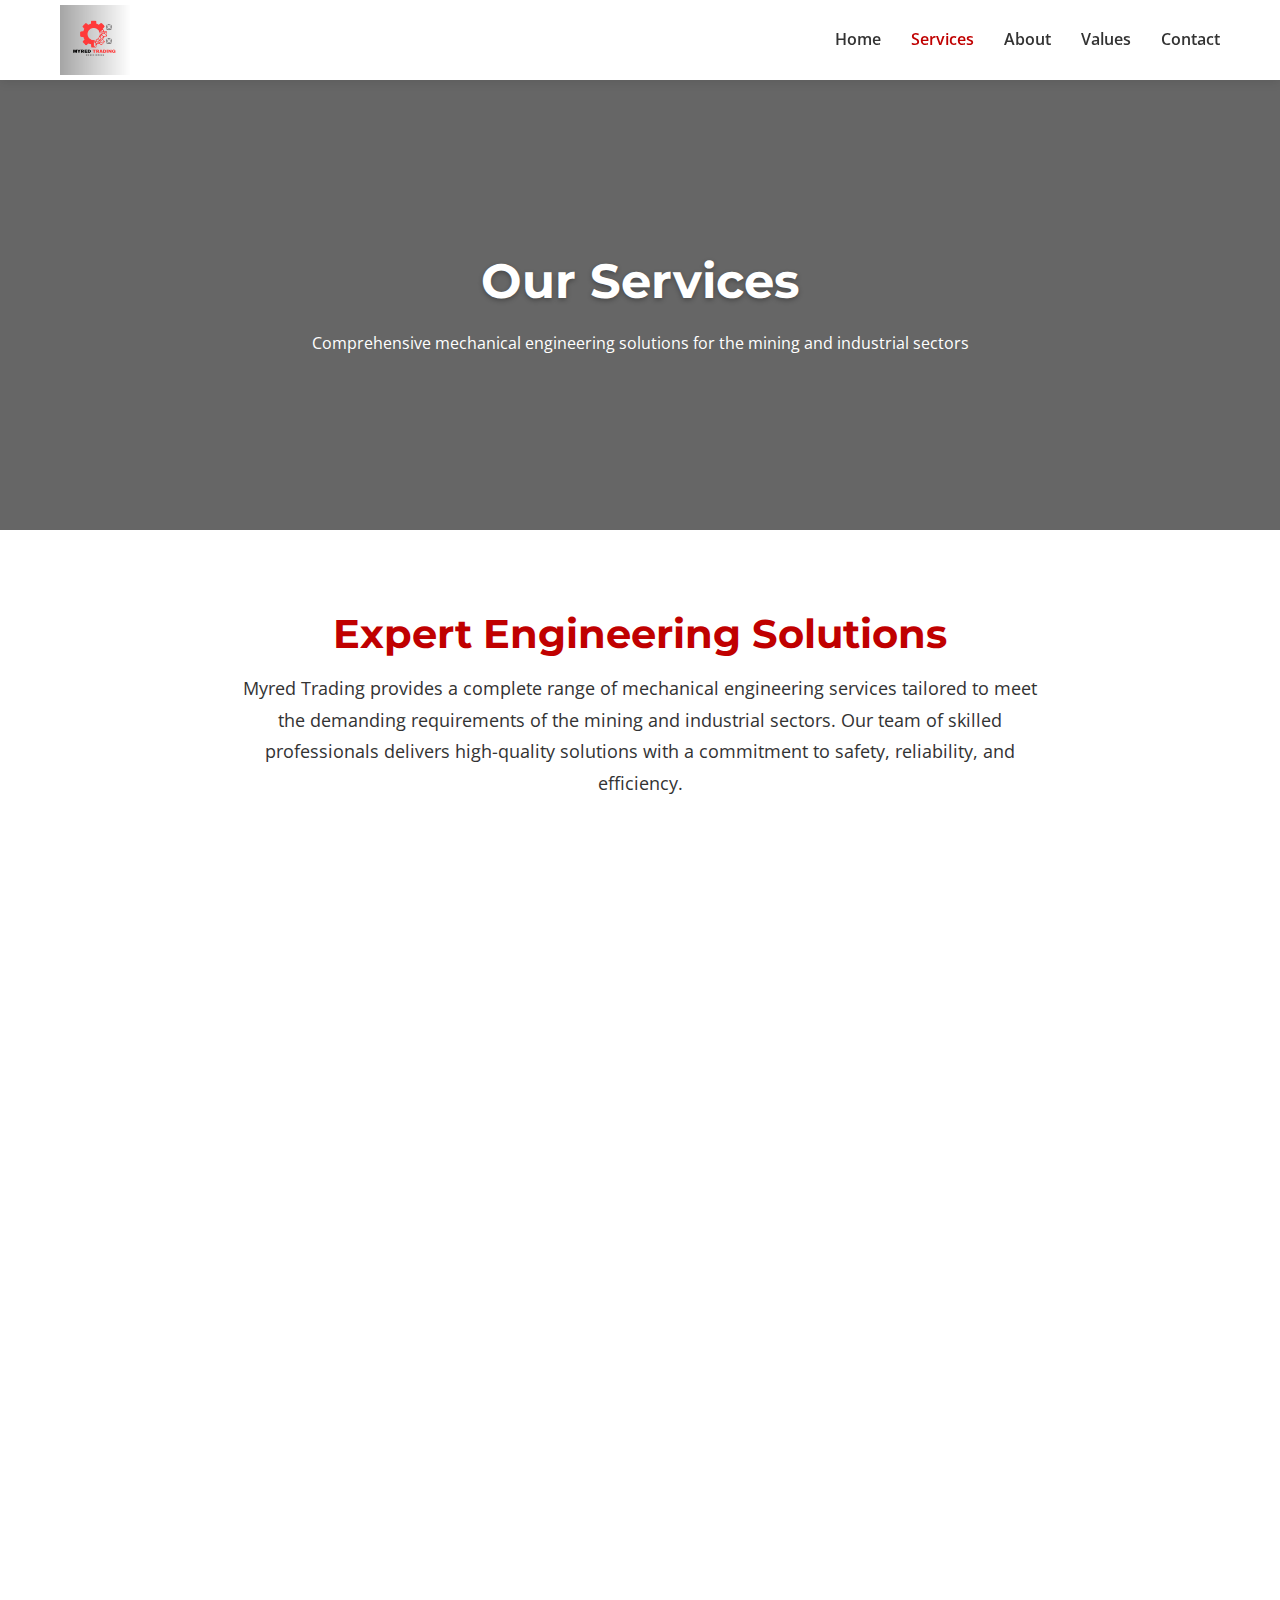
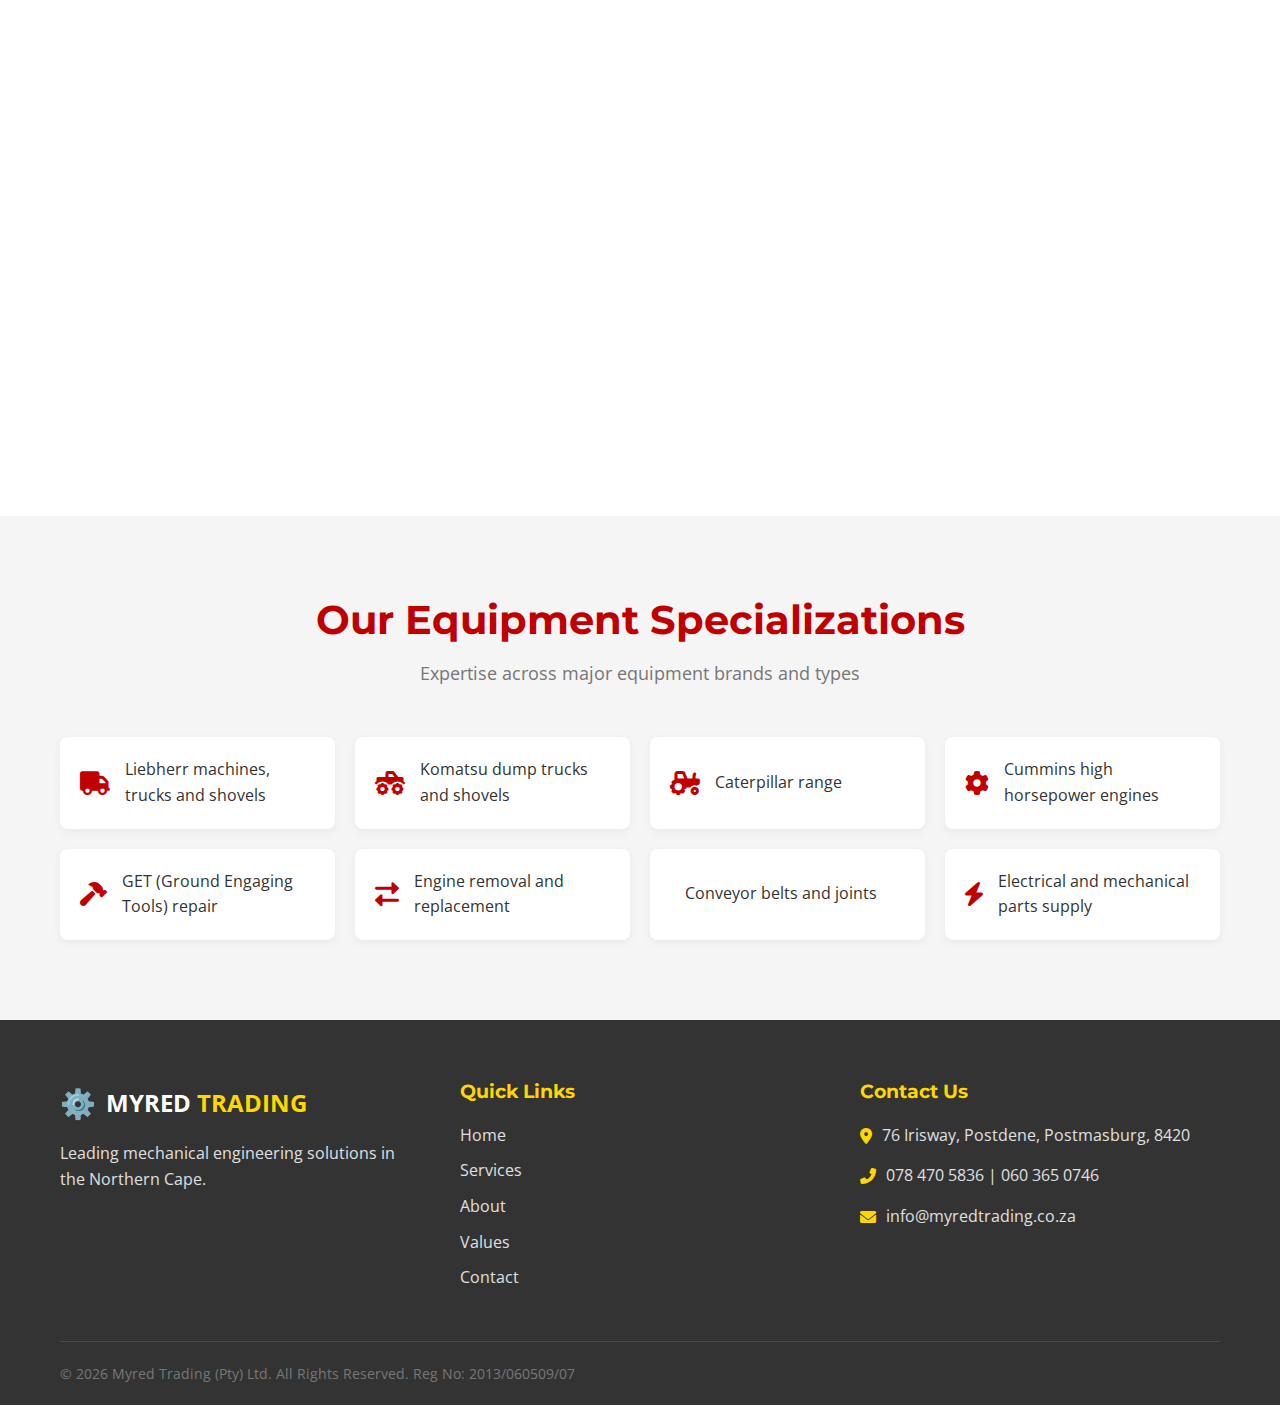
<file: services.html>
<!DOCTYPE html>
<html lang="en">
<head>
    <meta charset="UTF-8">
    <meta name="viewport" content="width=device-width, initial-scale=1.0">
        <link rel="icon" href="assets/myredtradinglogo.png" type="image/x-icon">

    <title>Our Services | Myred Trading</title>
    <style>
        :root {
            --primary: #C00000;
            --primary-dark: #9A0000;
            --secondary: #333333;
            --accent: #FFD700;
            --light: #FFFFFF;
            --light-gray: #F5F5F5;
            --medium-gray: #E0E0E0;
            --dark-gray: #777777;
        }

        * {
            margin: 0;
            padding: 0;
            box-sizing: border-box;
        }

        body {
            font-family: 'Open Sans', sans-serif;
            line-height: 1.6;
            color: var(--secondary);
            background-color: var(--light);
        }

        h1, h2, h3, h4 {
            font-family: 'Montserrat', sans-serif;
            font-weight: 700;
            line-height: 1.2;
        }

        a {
            text-decoration: none;
            color: inherit;
        }

        .container {
            width: 100%;
            max-width: 1200px;
            margin: 0 auto;
            padding: 0 20px;
        }

        section {
            padding: 80px 0;
        }

        .section-title {
            font-size: 2.5rem;
            margin-bottom: 15px;
            text-align: center;
            color: var(--primary);
        }

        .section-subtitle {
            font-size: 1.1rem;
            margin-bottom: 50px;
            text-align: center;
            color: var(--dark-gray);
        }

        /* Navigation */
        .navbar {
            position: fixed;
            top: 0;
            left: 0;
            width: 100%;
            background-color: var(--light);
            box-shadow: 0 2px 10px rgba(0, 0, 0, 0.1);
            z-index: 1000;
        }

        .navbar .container {
            display: flex;
            justify-content: space-between;
            align-items: center;
            height: 80px;
        }

        .logo {
            display: flex;
            align-items: center;
            font-size: 1.5rem;
            font-weight: 700;
            color: var(--secondary);
        }

        .logo-icon {
            margin-right: 10px;
            font-size: 1.8rem;
            color: var(--primary);
        }

        .logo-text span {
            color: var(--primary);
        }

        .nav-menu {
            display: flex;
            list-style: none;
        }

        .nav-menu li {
            margin-left: 30px;
        }

        .nav-menu li a {
            font-weight: 600;
        }

        .nav-menu li a:hover {
            color: var(--primary);
        }

        .nav-menu li a.active {
            color: var(--primary);
        }

        /* Hero Section */
        .services-hero {
            height: 50vh;
            min-height: 400px;
            background: url('https://images.unsplash.com/photo-1513828583688-c52646db42da?ixlib=rb-1.2.1&auto=format&fit=crop&w=1350&q=80') no-repeat center center/cover;
            display: flex;
            align-items: center;
            text-align: center;
            color: var(--light);
            margin-top: 80px;
            position: relative;
        }

        .services-hero-overlay {
            position: absolute;
            top: 0;
            left: 0;
            width: 100%;
            height: 100%;
            background-color: rgba(0, 0, 0, 0.6);
        }

        .services-hero-content {
            position: relative;
            z-index: 1;
            max-width: 800px;
            margin: 0 auto;
        }

        .services-hero h1 {
            font-size: 3rem;
            margin-bottom: 20px;
            text-shadow: 0 2px 5px rgba(0, 0, 0, 0.3);
        }

        /* Services Section */
        .services-intro {
            text-align: center;
            max-width: 800px;
            margin: 0 auto 60px;
        }

        .services-intro p {
            font-size: 1.1rem;
            line-height: 1.8;
        }

        .services-grid {
            display: grid;
            grid-template-columns: repeat(auto-fit, minmax(300px, 1fr));
            gap: 30px;
        }

        .service-card {
            background-color: var(--light);
            border-radius: 10px;
            overflow: hidden;
            box-shadow: 0 5px 15px rgba(0, 0, 0, 0.05);
            transition: transform 0.3s ease, box-shadow 0.3s ease;
        }

        .service-card:hover {
            transform: translateY(-10px);
            box-shadow: 0 15px 30px rgba(0, 0, 0, 0.1);
        }

        .service-image {
            height: 200px;
            background-color: var(--light-gray);
            background-size: cover;
            background-position: center;
        }

        .service-content {
            padding: 30px;
        }

        .service-content h3 {
            color: var(--primary);
            margin-bottom: 15px;
            font-size: 1.5rem;
        }

        .service-content p {
            margin-bottom: 20px;
            color: var(--dark-gray);
        }

        .service-features {
            margin-bottom: 20px;
        }

        .service-features li {
            margin-bottom: 8px;
            display: flex;
            align-items: flex-start;
        }

        .service-features i {
            color: var(--primary);
            margin-right: 10px;
            margin-top: 3px;
        }

        .learn-more {
            display: inline-block;
            color: var(--primary);
            font-weight: 600;
            padding: 8px 20px;
            border: 2px solid var(--primary);
            border-radius: 30px;
            transition: all 0.3s ease;
        }

        .learn-more:hover {
            background-color: var(--primary);
            color: var(--light);
        }

        /* Specializations Section */
        .specializations {
            background-color: var(--light-gray);
            padding: 80px 0;
        }

        .specialization-list {
            display: grid;
            grid-template-columns: repeat(auto-fit, minmax(250px, 1fr));
            gap: 20px;
            margin-top: 40px;
        }

        .specialization-item {
            background-color: var(--light);
            padding: 20px;
            border-radius: 8px;
            box-shadow: 0 3px 10px rgba(0, 0, 0, 0.05);
            display: flex;
            align-items: center;
        }

        .specialization-item i {
            color: var(--primary);
            margin-right: 15px;
            font-size: 1.5rem;
        }

        /* Footer */
        .footer {
            background-color: var(--secondary);
            color: var(--light);
            padding: 60px 0 20px;
        }

        .footer-content {
            display: grid;
            grid-template-columns: repeat(auto-fit, minmax(200px, 1fr));
            gap: 40px;
            margin-bottom: 40px;
        }

        .footer-logo .logo-text {
            color: var(--light);
        }

        .footer-logo .logo-text span {
            color: var(--accent);
        }

        .footer-logo p {
            margin-top: 15px;
            color: var(--medium-gray);
        }

        .footer-links h3, .footer-services h3, .footer-contact h3 {
            color: var(--accent);
            margin-bottom: 20px;
            font-size: 1.2rem;
        }

        .footer-links ul, .footer-services ul {
            list-style: none;
        }

        .footer-links li, .footer-services li {
            margin-bottom: 10px;
        }

        .footer-links a, .footer-services a {
            color: var(--medium-gray);
        }

        .footer-links a:hover, .footer-services a:hover {
            color: var(--light);
        }

        .footer-contact p {
            display: flex;
            align-items: center;
            margin-bottom: 15px;
            color: var(--medium-gray);
        }

        .footer-contact i {
            margin-right: 10px;
            color: var(--accent);
        }

        .footer-bottom {
            border-top: 1px solid rgba(255, 255, 255, 0.1);
            padding-top: 20px;
            display: flex;
            justify-content: space-between;
            align-items: center;
            flex-wrap: wrap;
        }

        .footer-bottom p {
            color: var(--dark-gray);
            font-size: 0.9rem;
        }

        @media (max-width: 768px) {
            .section-title {
                font-size: 2rem;
            }
            
            .services-hero h1 {
                font-size: 2.2rem;
            }
        }

        @media (max-width: 576px) {
            section {
                padding: 60px 0;
            }
            
            .section-title {
                font-size: 1.8rem;
            }
        }
    </style>
    <link href="https://fonts.googleapis.com/css2?family=Montserrat:wght@700&family=Open+Sans:wght@400;600&display=swap" rel="stylesheet">
    <link rel="stylesheet" href="https://cdnjs.cloudflare.com/ajax/libs/font-awesome/6.0.0-beta3/css/all.min.css">
</head>
<body>
    <!-- Navigation -->
    <nav class="navbar">
        <div class="container">
            <a href="index.html" class="logo">
                <img src="assets/myredtradinglogo.png" alt="Myred Trading Logo" class="logo-icon" style="width: 70px; height: 70px;">
                <!--<span class="logo-icon">⚙️</span>
                <span class="logo-text">MYRED <span>TRADING</span></span>-->
            </a>
            <ul class="nav-menu">
                <li><a href="index.html">Home</a></li>
                <li><a href="services.html" class="active">Services</a></li>
                <li><a href="about.html">About</a></li>
                <li><a href="values.html">Values</a></li>
                <li><a href="contact.html">Contact</a></li>
            </ul>
        </div>
    </nav>

    <!-- Hero Section -->
    <section class="services-hero">
        <div class="services-hero-overlay"></div>
        <div class="container">
            <div class="services-hero-content">
                <h1>Our Services</h1>
                <p>Comprehensive mechanical engineering solutions for the mining and industrial sectors</p>
            </div>
        </div>
    </section>

    <!-- Services Section -->
    <section class="services">
        <div class="container">
            <div class="services-intro">
                <h2 class="section-title">Expert Engineering Solutions</h2>
                <p>Myred Trading provides a complete range of mechanical engineering services tailored to meet the demanding requirements of the mining and industrial sectors. Our team of skilled professionals delivers high-quality solutions with a commitment to safety, reliability, and efficiency.</p>
            </div>
            
            <div class="services-grid">
                <div class="service-card">
                    <div class="service-image" style="background-image: url('./assets/mytredplant.png')"></div>
                    <div class="service-content">
                        <h3>Plant & Machinery Maintenance</h3>
                        <p>Comprehensive maintenance services to ensure your equipment operates at peak performance.</p>
                        <ul class="service-features">
                            <li><i class="fas fa-check"></i> Repair of chutes and conveyors</li>
                            <li><i class="fas fa-check"></i> Motor and gearbox fitting/repair</li>
                            <li><i class="fas fa-check"></i> General engineering portfolio</li>
                        </ul>
                        <a href="contact.html" class="learn-more">Request Service</a>
                    </div>
                </div>
                
                <div class="service-card">
                    <div class="service-image" style="background-image: url('./assets/mytredrental.png')"></div>
                    <div class="service-content">
                        <h3>Equipment Rental</h3>
                        <p>Flexible rental solutions for your temporary equipment needs.</p>
                        <ul class="service-features">
                            <li><i class="fas fa-check"></i> Dump trucks and water bowsers</li>
                            <li><i class="fas fa-check"></i> Excavators and front-end loaders</li>
                            <li><i class="fas fa-check"></i> Graders and other heavy equipment</li>
                        </ul>
                        <a href="contact.html" class="learn-more">Check Availability</a>
                    </div>
                </div>
                
                <div class="service-card">
                    <div class="service-image" style="background-image: url('./assets/mytredmanpower.png')"></div>
                    <div class="service-content">
                        <h3>Specialized Manpower</h3>
                        <p>Skilled professionals to supplement your workforce.</p>
                        <ul class="service-features">
                            <li><i class="fas fa-check"></i> Artisans and servicemen</li>
                            <li><i class="fas fa-check"></i> Equipment-specific expertise</li>
                            <li><i class="fas fa-check"></i> Temporary or contract staffing</li>
                        </ul>
                        <a href="contact.html" class="learn-more">Request Staff</a>
                    </div>
                </div>
                
                <div class="service-card">
                    <div class="service-image" style="background-image: url('./assets/mytredwelding.png')"></div>
                    <div class="service-content">
                        <h3>High Quality Welding</h3>
                        <p>Expert welding services for all earth moving machinery.</p>
                        <ul class="service-features">
                            <li><i class="fas fa-check"></i> Face-shovel and front-end loader buckets</li>
                            <li><i class="fas fa-check"></i> Dump truck and dozer buckets</li>
                            <li><i class="fas fa-check"></i> Structural welding repairs</li>
                        </ul>
                        <a href="contact.html" class="learn-more">Get a Quote</a>
                    </div>
                </div>
                
                <div class="service-card">
                    <div class="service-image" style="background-image: url('./assets/mytredfiltration.png')"></div>
                    <div class="service-content">
                        <h3>Filtration Services</h3>
                        <p>Specialized cleaning to extend equipment life.</p>
                        <ul class="service-features">
                            <li><i class="fas fa-check"></i> Differential cleaning</li>
                            <li><i class="fas fa-check"></i> Planetary gear system maintenance</li>
                            <li><i class="fas fa-check"></i> Oil change interval optimization</li>
                        </ul>
                        <a href="contact.html" class="learn-more">Schedule Service</a>
                    </div>
                </div>
                
                <div class="service-card">
                    <div class="service-image" style="background-image: url('./assets/mytredengineering.png')"></div>
                    <div class="service-content">
                        <h3>Engineering Consulting</h3>
                        <p>Expert advice to optimize your operations.</p>
                        <ul class="service-features">
                            <li><i class="fas fa-check"></i> Equipment selection</li>
                            <li><i class="fas fa-check"></i> Maintenance strategy development</li>
                            <li><i class="fas fa-check"></i> Process optimization</li>
                        </ul>
                        <a href="contact.html" class="learn-more">Consult Our Experts</a>
                    </div>
                </div>
            </div>
        </div>
    </section>

    <!-- Specializations Section -->
    <section class="specializations">
        <div class="container">
            <h2 class="section-title">Our Equipment Specializations</h2>
            <p class="section-subtitle">Expertise across major equipment brands and types</p>
            
            <div class="specialization-list">
                <div class="specialization-item">
                    <i class="fas fa-truck"></i>
                    <span>Liebherr machines, trucks and shovels</span>
                </div>
                <div class="specialization-item">
                    <i class="fas fa-truck-monster"></i>
                    <span>Komatsu dump trucks and shovels</span>
                </div>
                <div class="specialization-item">
                    <i class="fas fa-tractor"></i>
                    <span>Caterpillar range</span>
                </div>
                <div class="specialization-item">
                    <i class="fas fa-cog"></i>
                    <span>Cummins high horsepower engines</span>
                </div>
                <div class="specialization-item">
                    <i class="fas fa-hammer"></i>
                    <span>GET (Ground Engaging Tools) repair</span>
                </div>
                <div class="specialization-item">
                    <i class="fas fa-exchange-alt"></i>
                    <span>Engine removal and replacement</span>
                </div>
                <div class="specialization-item">
                    <i class="fas fa-belt"></i>
                    <span>Conveyor belts and joints</span>
                </div>
                <div class="specialization-item">
                    <i class="fas fa-bolt"></i>
                    <span>Electrical and mechanical parts supply</span>
                </div>
            </div>
        </div>
    </section>

    <!-- Footer -->
    <footer class="footer">
        <div class="container">
            <div class="footer-content">
                <div class="footer-logo">
                    <a href="#" class="logo">
                        <span class="logo-icon">⚙️</span>
                        <span class="logo-text">MYRED <span>TRADING</span></span>
                    </a>
                    <p>Leading mechanical engineering solutions in the Northern Cape.</p>
                </div>
                
                <div class="footer-links">
                    <h3>Quick Links</h3>
                    <ul>
                        <li><a href="index.html">Home</a></li>
                        <li><a href="services.html">Services</a></li>
                        <li><a href="about.html">About</a></li>
                        <li><a href="values.html">Values</a></li>
                        <li><a href="contact.html">Contact</a></li>
                    </ul>
                </div>
                
                <div class="footer-contact">
                    <h3>Contact Us</h3>
                    <p><i class="fas fa-map-marker-alt"></i> 76 Irisway, Postdene, Postmasburg, 8420</p>
                    <p><i class="fas fa-phone-alt"></i> 078 470 5836 | 060 365 0746</p>
                    <p><i class="fas fa-envelope"></i> info@myredtrading.co.za</p>
                </div>
            </div>
            
            <div class="footer-bottom">
                <p>&copy; <span id="year"></span> Myred Trading (Pty) Ltd. All Rights Reserved. Reg No: 2013/060509/07</p>
            </div>
        </div>
    </footer>

    <script>
        // Set current year in footer
        document.getElementById('year').textContent = new Date().getFullYear();
        
        // Navbar scroll effect
        const navbar = document.querySelector('.navbar');
        window.addEventListener('scroll', function() {
            if (window.scrollY > 50) {
                navbar.classList.add('scrolled');
            } else {
                navbar.classList.remove('scrolled');
            }
        });
        
        // Animate service cards on scroll
        const serviceCards = document.querySelectorAll('.service-card');
        
        const cardObserver = new IntersectionObserver((entries) => {
            entries.forEach(entry => {
                if (entry.isIntersecting) {
                    entry.target.style.opacity = '1';
                    entry.target.style.transform = 'translateY(0)';
                }
            });
        }, { threshold: 0.1 });
        
        serviceCards.forEach(card => {
            card.style.opacity = '0';
            card.style.transform = 'translateY(20px)';
            card.style.transition = 'all 0.6s ease';
            cardObserver.observe(card);
        });
    </script>
</body>
</html>
</file>
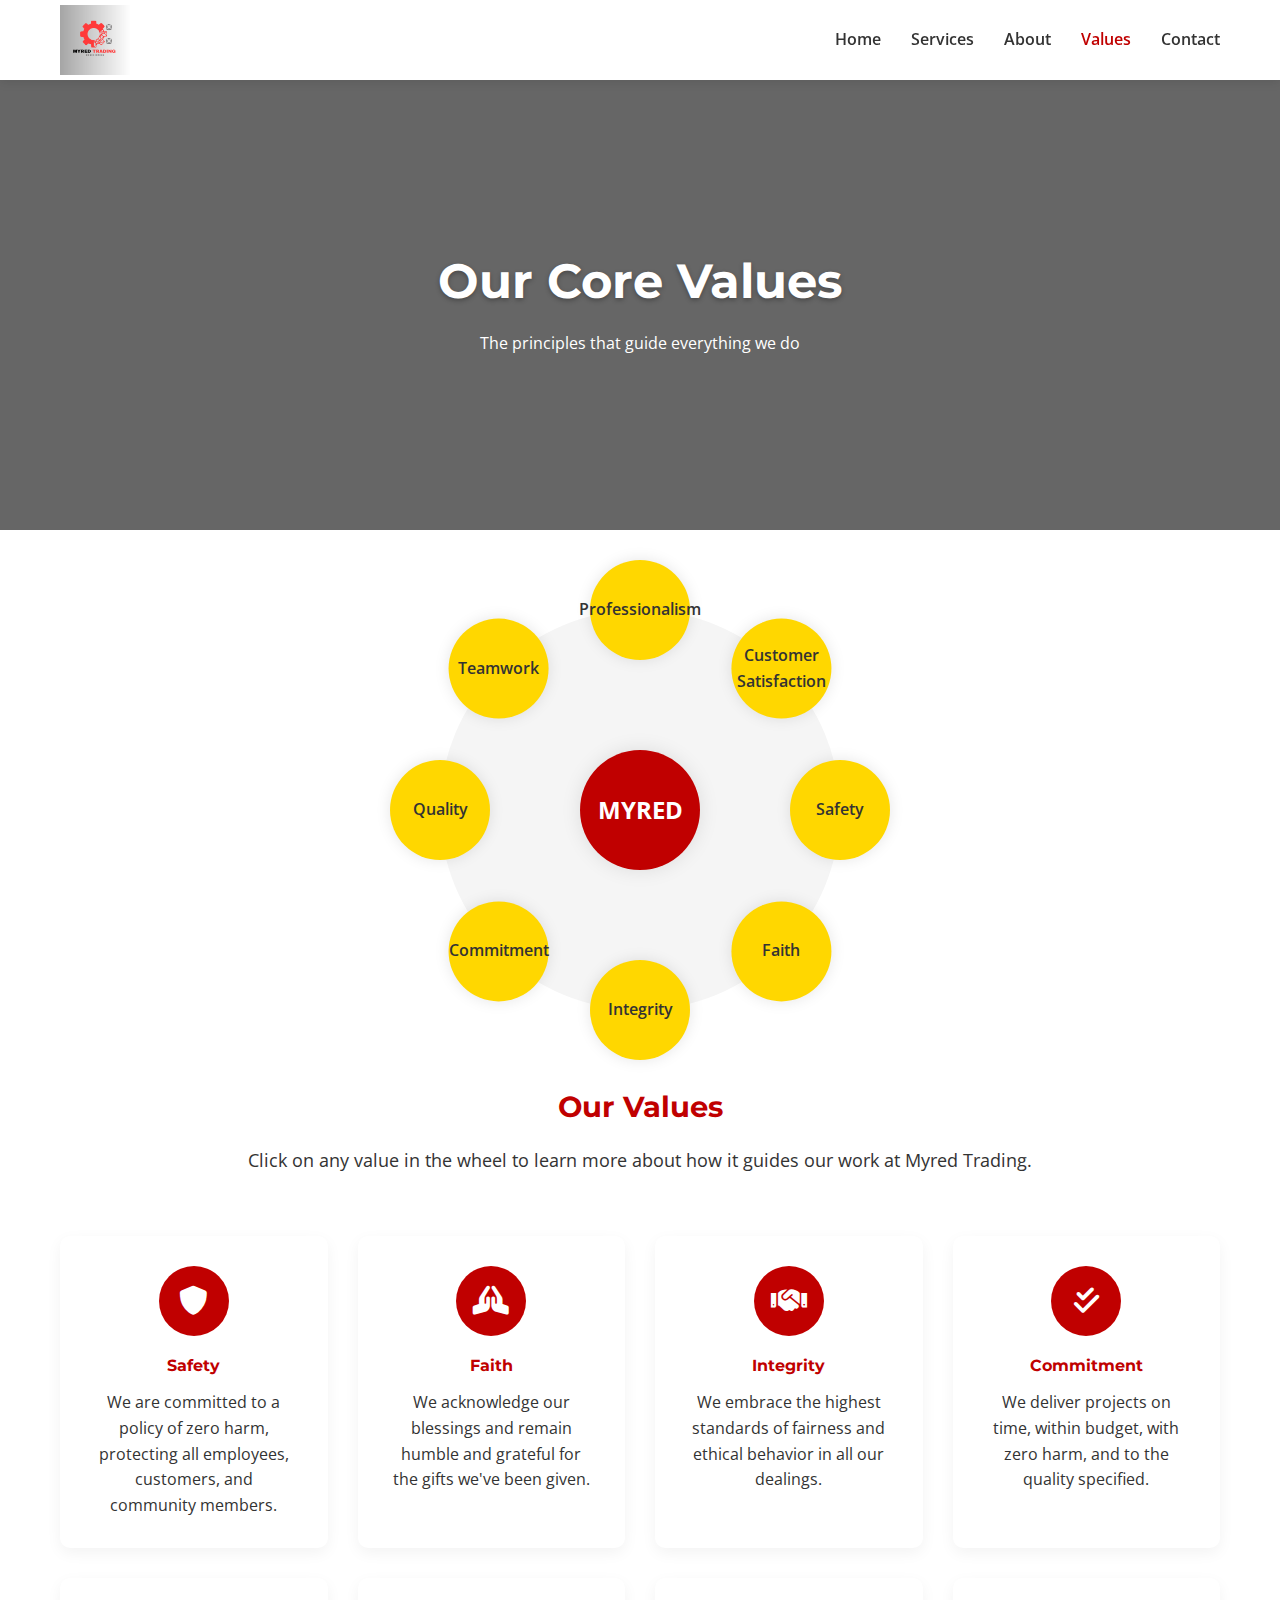
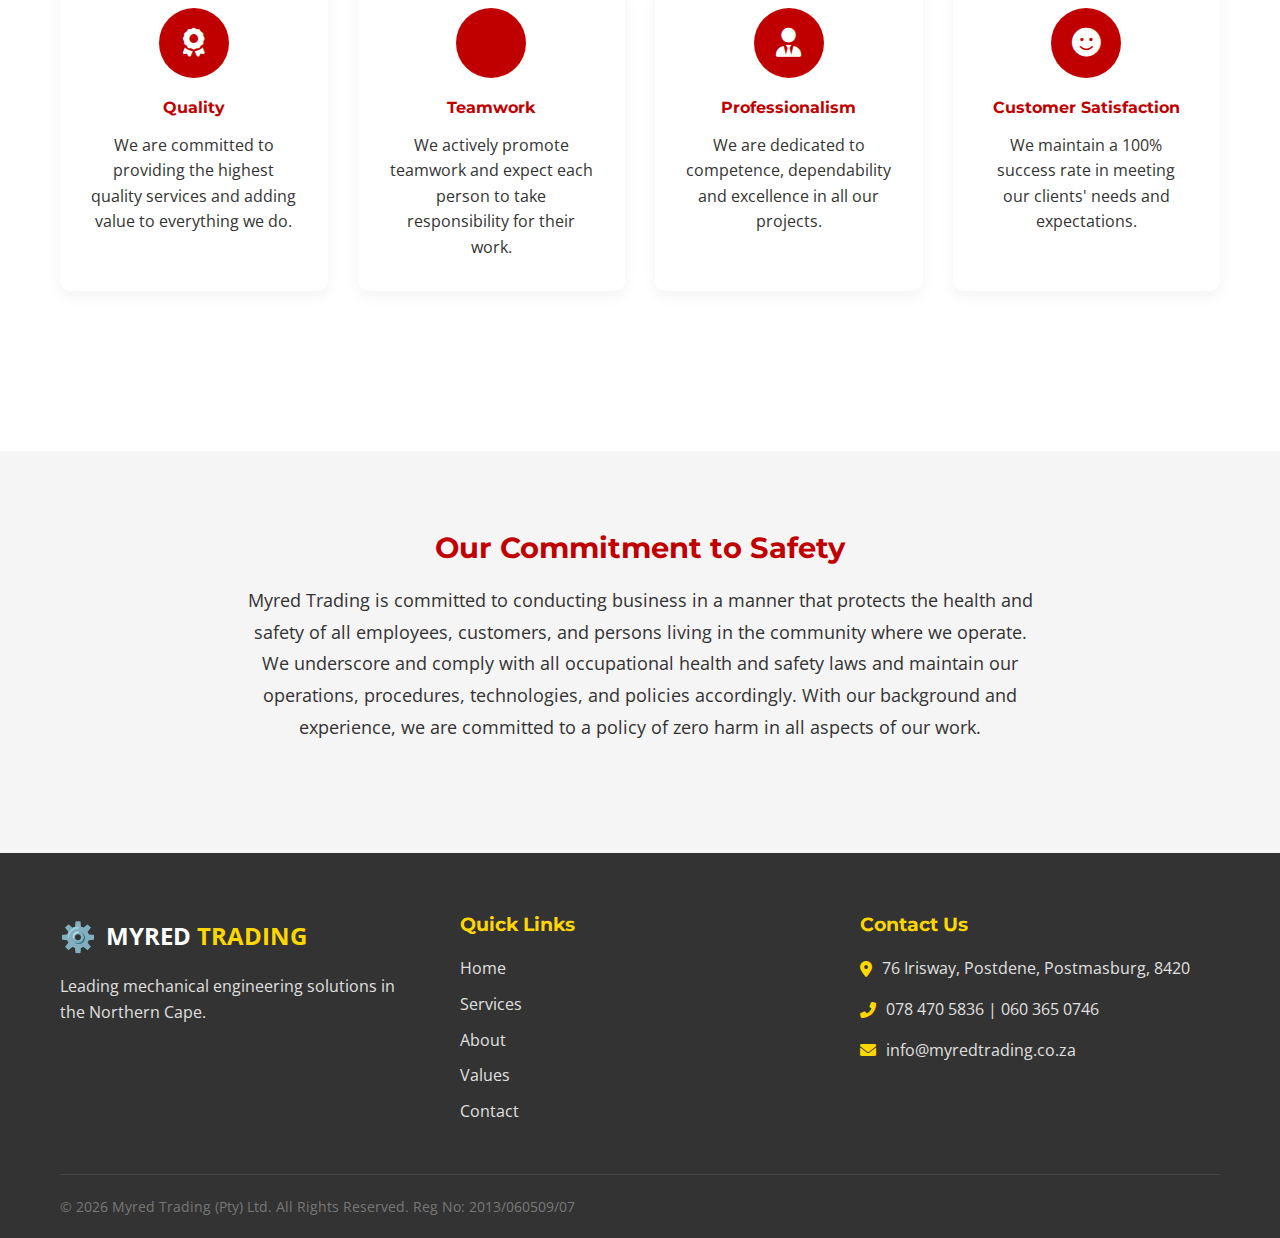
<file: values.html>
<!DOCTYPE html>
<html lang="en">
<head>
    <meta charset="UTF-8">
    <meta name="viewport" content="width=device-width, initial-scale=1.0">
    
        <link rel="icon" href="assets/myredtradinglogo.png" type="image/x-icon">

    <title>Our Values | Myred Trading</title>
    <style>
        :root {
            --primary: #C00000;
            --primary-dark: #9A0000;
            --secondary: #333333;
            --accent: #FFD700;
            --light: #FFFFFF;
            --light-gray: #F5F5F5;
            --medium-gray: #E0E0E0;
            --dark-gray: #777777;
        }

        * {
            margin: 0;
            padding: 0;
            box-sizing: border-box;
        }

        body {
            font-family: 'Open Sans', sans-serif;
            line-height: 1.6;
            color: var(--secondary);
            background-color: var(--light);
        }

        h1, h2, h3, h4 {
            font-family: 'Montserrat', sans-serif;
            font-weight: 700;
            line-height: 1.2;
        }

        a {
            text-decoration: none;
            color: inherit;
        }

        .container {
            width: 100%;
            max-width: 1200px;
            margin: 0 auto;
            padding: 0 20px;
        }

        section {
            padding: 80px 0;
        }

        .section-title {
            font-size: 2.5rem;
            margin-bottom: 15px;
            text-align: center;
            color: var(--primary);
        }

        .section-subtitle {
            font-size: 1.1rem;
            margin-bottom: 50px;
            text-align: center;
            color: var(--dark-gray);
        }

        /* Navigation */
        .navbar {
            position: fixed;
            top: 0;
            left: 0;
            width: 100%;
            background-color: var(--light);
            box-shadow: 0 2px 10px rgba(0, 0, 0, 0.1);
            z-index: 1000;
        }

        .navbar .container {
            display: flex;
            justify-content: space-between;
            align-items: center;
            height: 80px;
        }

        .logo {
            display: flex;
            align-items: center;
            font-size: 1.5rem;
            font-weight: 700;
            color: var(--secondary);
        }

        .logo-icon {
            margin-right: 10px;
            font-size: 1.8rem;
            color: var(--primary);
        }

        .logo-text span {
            color: var(--primary);
        }

        .nav-menu {
            display: flex;
            list-style: none;
        }

        .nav-menu li {
            margin-left: 30px;
        }

        .nav-menu li a {
            font-weight: 600;
        }

        .nav-menu li a:hover {
            color: var(--primary);
        }

        .nav-menu li a.active {
            color: var(--primary);
        }

        /* Hero Section */
        .values-hero {
            height: 50vh;
            min-height: 400px;
            background: url('https://images.unsplash.com/photo-1581092918056-0c4c3acd3789?ixlib=rb-1.2.1&auto=format&fit=crop&w=1350&q=80') no-repeat center center/cover;
            display: flex;
            align-items: center;
            text-align: center;
            color: var(--light);
            margin-top: 80px;
            position: relative;
        }

        .values-hero-overlay {
            position: absolute;
            top: 0;
            left: 0;
            width: 100%;
            height: 100%;
            background-color: rgba(0, 0, 0, 0.6);
        }

        .values-hero-content {
            position: relative;
            z-index: 1;
            max-width: 800px;
            margin: 0 auto;
        }

        .values-hero h1 {
            font-size: 3rem;
            margin-bottom: 20px;
            text-shadow: 0 2px 5px rgba(0, 0, 0, 0.3);
        }

        /* Values Wheel */
        .values-wheel-container {
            display: flex;
            justify-content: center;
            margin-bottom: 80px;
        }

        .values-wheel {
            position: relative;
            width: 400px;
            height: 400px;
            border-radius: 50%;
            background-color: var(--light-gray);
            display: flex;
            align-items: center;
            justify-content: center;
        }

        .wheel-center {
            width: 120px;
            height: 120px;
            background-color: var(--primary);
            color: var(--light);
            border-radius: 50%;
            display: flex;
            align-items: center;
            justify-content: center;
            font-weight: 700;
            font-size: 1.5rem;
            z-index: 2;
            box-shadow: 0 0 20px rgba(0, 0, 0, 0.1);
        }

        .wheel-item {
            position: absolute;
            width: 120px;
            height: 120px;
            transform: rotate(var(--angle)) translate(200px) rotate(calc(-1 * var(--angle)));
            display: flex;
            align-items: center;
            justify-content: center;
        }

        .wheel-value {
            width: 100px;
            height: 100px;
            background-color: var(--accent);
            color: var(--secondary);
            border-radius: 50%;
            display: flex;
            align-items: center;
            justify-content: center;
            font-weight: 600;
            font-size: 1rem;
            text-align: center;
            padding: 10px;
            transition: all 0.3s ease;
            cursor: pointer;
            box-shadow: 0 0 15px rgba(0, 0, 0, 0.1);
        }

        .wheel-value:hover {
            background-color: var(--primary);
            color: var(--light);
            transform: scale(1.1);
        }

        /* Value Details */
        .value-details {
            max-width: 800px;
            margin: 0 auto;
            text-align: center;
        }

        .value-details h3 {
            color: var(--primary);
            margin-bottom: 20px;
            font-size: 1.8rem;
        }

        .value-details p {
            font-size: 1.1rem;
            line-height: 1.8;
            margin-bottom: 30px;
        }

        /* Value Cards */
        .values-grid {
            display: grid;
            grid-template-columns: repeat(auto-fit, minmax(250px, 1fr));
            gap: 30px;
            margin-top: 60px;
        }

        .value-card {
            background-color: var(--light);
            padding: 30px;
            border-radius: 10px;
            box-shadow: 0 5px 15px rgba(0, 0, 0, 0.05);
            text-align: center;
            transition: transform 0.3s ease;
        }

        .value-card:hover {
            transform: translateY(-10px);
        }

        .value-icon {
            width: 70px;
            height: 70px;
            margin: 0 auto 20px;
            background-color: var(--primary);
            color: var(--light);
            border-radius: 50%;
            display: flex;
            align-items: center;
            justify-content: center;
            font-size: 1.8rem;
        }

        .value-card h4 {
            margin-bottom: 15px;
            color: var(--primary);
        }

        /* Safety Section */
        .safety-section {
            background-color: var(--light-gray);
            padding: 80px 0;
            margin-top: 80px;
        }

        .safety-content {
            max-width: 800px;
            margin: 0 auto;
            text-align: center;
        }

        .safety-content h3 {
            color: var(--primary);
            margin-bottom: 20px;
            font-size: 1.8rem;
        }

        .safety-content p {
            font-size: 1.1rem;
            line-height: 1.8;
            margin-bottom: 30px;
        }

        /* Footer */
        .footer {
            background-color: var(--secondary);
            color: var(--light);
            padding: 60px 0 20px;
        }

        .footer-content {
            display: grid;
            grid-template-columns: repeat(auto-fit, minmax(200px, 1fr));
            gap: 40px;
            margin-bottom: 40px;
        }

        .footer-logo .logo-text {
            color: var(--light);
        }

        .footer-logo .logo-text span {
            color: var(--accent);
        }

        .footer-logo p {
            margin-top: 15px;
            color: var(--medium-gray);
        }

        .footer-links h3, .footer-services h3, .footer-contact h3 {
            color: var(--accent);
            margin-bottom: 20px;
            font-size: 1.2rem;
        }

        .footer-links ul, .footer-services ul {
            list-style: none;
        }

        .footer-links li, .footer-services li {
            margin-bottom: 10px;
        }

        .footer-links a, .footer-services a {
            color: var(--medium-gray);
        }

        .footer-links a:hover, .footer-services a:hover {
            color: var(--light);
        }

        .footer-contact p {
            display: flex;
            align-items: center;
            margin-bottom: 15px;
            color: var(--medium-gray);
        }

        .footer-contact i {
            margin-right: 10px;
            color: var(--accent);
        }

        .footer-bottom {
            border-top: 1px solid rgba(255, 255, 255, 0.1);
            padding-top: 20px;
            display: flex;
            justify-content: space-between;
            align-items: center;
            flex-wrap: wrap;
        }

        .footer-bottom p {
            color: var(--dark-gray);
            font-size: 0.9rem;
        }

        @media (max-width: 768px) {
            .section-title {
                font-size: 2rem;
            }
            
            .values-hero h1 {
                font-size: 2.2rem;
            }
            
            .values-wheel {
                width: 300px;
                height: 300px;
            }
            
            .wheel-item {
                transform: rotate(var(--angle)) translate(150px) rotate(calc(-1 * var(--angle)));
            }
        }

        @media (max-width: 576px) {
            section {
                padding: 60px 0;
            }
            
            .section-title {
                font-size: 1.8rem;
            }
            
            .values-wheel {
                width: 250px;
                height: 250px;
            }
            
            .wheel-item {
                transform: rotate(var(--angle)) translate(125px) rotate(calc(-1 * var(--angle)));
            }
        }
    </style>
    <link href="https://fonts.googleapis.com/css2?family=Montserrat:wght@700&family=Open+Sans:wght@400;600&display=swap" rel="stylesheet">
    <link rel="stylesheet" href="https://cdnjs.cloudflare.com/ajax/libs/font-awesome/6.0.0-beta3/css/all.min.css">
</head>
<body>
    <!-- Navigation -->
    <nav class="navbar">
        <div class="container">
            <a href="index.html" class="logo">
                <img src="assets/myredtradinglogo.png" alt="Myred Trading Logo" class="logo-icon" style="width: 70px; height: 70px;">
                <!--<span class="logo-icon">⚙️</span>
                <span class="logo-text">MYRED <span>TRADING</span></span>-->
            </a>
            <ul class="nav-menu">
                <li><a href="index.html">Home</a></li>
                <li><a href="services.html">Services</a></li>
                <li><a href="about.html">About</a></li>
                <li><a href="values.html" class="active">Values</a></li>
                <li><a href="contact.html">Contact</a></li>
            </ul>
        </div>
    </nav>

    <!-- Hero Section -->
    <section class="values-hero">
        <div class="values-hero-overlay"></div>
        <div class="container">
            <div class="values-hero-content">
                <h1>Our Core Values</h1>
                <p>The principles that guide everything we do</p>
            </div>
        </div>
    </section>

    <!-- Values Wheel -->
    <section class="values">
        <div class="container">
            <div class="values-wheel-container">
                <div class="values-wheel">
                    <div class="wheel-center">MYRED</div>
                    <div class="wheel-item" style="--angle: 0deg">
                        <div class="wheel-value" data-value="safety">Safety</div>
                    </div>
                    <div class="wheel-item" style="--angle: 45deg">
                        <div class="wheel-value" data-value="faith">Faith</div>
                    </div>
                    <div class="wheel-item" style="--angle: 90deg">
                        <div class="wheel-value" data-value="integrity">Integrity</div>
                    </div>
                    <div class="wheel-item" style="--angle: 135deg">
                        <div class="wheel-value" data-value="commitment">Commitment</div>
                    </div>
                    <div class="wheel-item" style="--angle: 180deg">
                        <div class="wheel-value" data-value="quality">Quality</div>
                    </div>
                    <div class="wheel-item" style="--angle: 225deg">
                        <div class="wheel-value" data-value="teamwork">Teamwork</div>
                    </div>
                    <div class="wheel-item" style="--angle: 270deg">
                        <div class="wheel-value" data-value="professionalism">Professionalism</div>
                    </div>
                    <div class="wheel-item" style="--angle: 315deg">
                        <div class="wheel-value" data-value="satisfaction">Customer Satisfaction</div>
                    </div>
                </div>
            </div>
            
            <div class="value-details">
                <h3 id="value-title">Our Values</h3>
                <p id="value-description">Click on any value in the wheel to learn more about how it guides our work at Myred Trading.</p>
            </div>
            
            <div class="values-grid">
                <div class="value-card">
                    <div class="value-icon">
                        <i class="fas fa-shield-alt"></i>
                    </div>
                    <h4>Safety</h4>
                    <p>We are committed to a policy of zero harm, protecting all employees, customers, and community members.</p>
                </div>
                <div class="value-card">
                    <div class="value-icon">
                        <i class="fas fa-hands-praying"></i>
                    </div>
                    <h4>Faith</h4>
                    <p>We acknowledge our blessings and remain humble and grateful for the gifts we've been given.</p>
                </div>
                <div class="value-card">
                    <div class="value-icon">
                        <i class="fas fa-handshake"></i>
                    </div>
                    <h4>Integrity</h4>
                    <p>We embrace the highest standards of fairness and ethical behavior in all our dealings.</p>
                </div>
                <div class="value-card">
                    <div class="value-icon">
                        <i class="fas fa-check-double"></i>
                    </div>
                    <h4>Commitment</h4>
                    <p>We deliver projects on time, within budget, with zero harm, and to the quality specified.</p>
                </div>
                <div class="value-card">
                    <div class="value-icon">
                        <i class="fas fa-award"></i>
                    </div>
                    <h4>Quality</h4>
                    <p>We are committed to providing the highest quality services and adding value to everything we do.</p>
                </div>
                <div class="value-card">
                    <div class="value-icon">
                        <i class="fas fa-people-group"></i>
                    </div>
                    <h4>Teamwork</h4>
                    <p>We actively promote teamwork and expect each person to take responsibility for their work.</p>
                </div>
                <div class="value-card">
                    <div class="value-icon">
                        <i class="fas fa-user-tie"></i>
                    </div>
                    <h4>Professionalism</h4>
                    <p>We are dedicated to competence, dependability and excellence in all our projects.</p>
                </div>
                <div class="value-card">
                    <div class="value-icon">
                        <i class="fas fa-smile"></i>
                    </div>
                    <h4>Customer Satisfaction</h4>
                    <p>We maintain a 100% success rate in meeting our clients' needs and expectations.</p>
                </div>
            </div>
        </div>
    </section>

    <!-- Safety Section -->
    <section class="safety-section">
        <div class="container">
            <div class="safety-content">
                <h3>Our Commitment to Safety</h3>
                <p>Myred Trading is committed to conducting business in a manner that protects the health and safety of all employees, customers, and persons living in the community where we operate. We underscore and comply with all occupational health and safety laws and maintain our operations, procedures, technologies, and policies accordingly. With our background and experience, we are committed to a policy of zero harm in all aspects of our work.</p>
            </div>
        </div>
    </section>

    <!-- Footer -->
    <footer class="footer">
        <div class="container">
            <div class="footer-content">
                <div class="footer-logo">
                    <a href="#" class="logo">
                        <span class="logo-icon">⚙️</span>
                        <span class="logo-text">MYRED <span>TRADING</span></span>
                    </a>
                    <p>Leading mechanical engineering solutions in the Northern Cape.</p>
                </div>
                
                <div class="footer-links">
                    <h3>Quick Links</h3>
                    <ul>
                        <li><a href="index.html">Home</a></li>
                        <li><a href="services.html">Services</a></li>
                        <li><a href="about.html">About</a></li>
                        <li><a href="values.html">Values</a></li>
                        <li><a href="contact.html">Contact</a></li>
                    </ul>
                </div>
                
                <div class="footer-contact">
                    <h3>Contact Us</h3>
                    <p><i class="fas fa-map-marker-alt"></i> 76 Irisway, Postdene, Postmasburg, 8420</p>
                    <p><i class="fas fa-phone-alt"></i> 078 470 5836 | 060 365 0746</p>
                    <p><i class="fas fa-envelope"></i> info@myredtrading.co.za</p>
                </div>
            </div>
            
            <div class="footer-bottom">
                <p>&copy; <span id="year"></span> Myred Trading (Pty) Ltd. All Rights Reserved. Reg No: 2013/060509/07</p>
            </div>
        </div>
    </footer>

    <script>
        // Set current year in footer
        document.getElementById('year').textContent = new Date().getFullYear();
        
        // Navbar scroll effect
        const navbar = document.querySelector('.navbar');
        window.addEventListener('scroll', function() {
            if (window.scrollY > 50) {
                navbar.classList.add('scrolled');
            } else {
                navbar.classList.remove('scrolled');
            }
        });
        
        // Values wheel interaction
        const wheelValues = document.querySelectorAll('.wheel-value');
        const valueTitle = document.getElementById('value-title');
        const valueDescription = document.getElementById('value-description');
        
        const valueDetails = {
            safety: {
                title: "Safety First",
                description: "We prioritize the health and safety of all employees, customers, and community members above all else. Our commitment to zero harm guides every decision we make, and we strictly comply with all occupational health and safety regulations."
            },
            faith: {
                title: "Faith & Humility",
                description: "We recognize that our abilities and successes are blessings, and we approach our work with gratitude and humility. This spiritual foundation informs our ethical approach to business and our relationships with clients and colleagues."
            },
            integrity: {
                title: "Uncompromising Integrity",
                description: "We conduct all business with honesty, transparency, and fairness. Our reputation for ethical behavior is the foundation of trust with our clients, and we maintain the highest standards in all our interactions and transactions."
            },
            commitment: {
                title: "Reliable Commitment",
                description: "When we make a promise, we keep it. We deliver projects on time, within budget, and to the exact specifications agreed upon. Our clients can depend on us to meet our obligations without exception."
            },
            quality: {
                title: "Quality Excellence",
                description: "We don't settle for 'good enough' - we strive for excellence in every service we provide and every project we deliver. Our commitment to quality ensures that we add maximum value to our clients' operations."
            },
            teamwork: {
                title: "Collaborative Teamwork",
                description: "We believe that our collective success depends on each team member taking responsibility for their work while supporting their colleagues. We foster an environment of mutual respect where everyone's contribution is valued."
            },
            professionalism: {
                title: "Professional Excellence",
                description: "We take pride in our expertise, demeanor, and work ethic. Our projects reflect who we are as a company, and we maintain the highest standards of competence, reliability, and excellence in all we do."
            },
            satisfaction: {
                title: "Customer Satisfaction",
                description: "Our success is measured by our clients' satisfaction. We maintain a 100% success rate by truly understanding our clients' needs and consistently exceeding their expectations through our service and solutions."
            }
        };
        
        wheelValues.forEach(value => {
            value.addEventListener('click', function() {
                const valueKey = this.getAttribute('data-value');
                valueTitle.textContent = valueDetails[valueKey].title;
                valueDescription.textContent = valueDetails[valueKey].description;
                
                // Highlight selected value
                wheelValues.forEach(v => v.style.backgroundColor = 'var(--accent)');
                wheelValues.forEach(v => v.style.color = 'var(--secondary)');
                this.style.backgroundColor = 'var(--primary)';
                this.style.color = 'var(--light)';
            });
        });
        
        // Animate wheel values on scroll
        const wheelObserver = new IntersectionObserver((entries) => {
            entries.forEach(entry => {
                if (entry.isIntersecting) {
                    const wheelItems = document.querySelectorAll('.wheel-item');
                    wheelItems.forEach((item, index) => {
                        setTimeout(() => {
                            item.style.opacity = '1';
                            item.style.transform = `rotate(${item.style.getPropertyValue('--angle')}) translate(200px) rotate(calc(-1 * ${item.style.getPropertyValue('--angle')}))`;
                        }, index * 100);
                    });
                }
            });
        }, { threshold: 0.1 });
        
        const valuesWheel = document.querySelector('.values-wheel');
        if (valuesWheel) {
            wheelObserver.observe(valuesWheel);
            document.querySelectorAll('.wheel-item').forEach(item => {
                item.style.opacity = '0';
                item.style.transform = 'rotate(var(--angle)) translate(0) rotate(calc(-1 * var(--angle)))';
                item.style.transition = 'all 0.6s ease';
            });
        }
    </script>
</body>
</html>
</file>
<file: styles.css>
/* styles.css */
:root {
    --primary: #C00000;
    --primary-dark: #9A0000;
    --secondary: #333333;
    --accent: #FFD700;
    --light: #FFFFFF;
    --light-gray: #F5F5F5;
    --medium-gray: #E0E0E0;
    --dark-gray: #777777;
}

/* Base Styles */
* {
    margin: 0;
    padding: 0;
    box-sizing: border-box;
}

body {
    font-family: 'Open Sans', sans-serif;
    line-height: 1.6;
    color: var(--secondary);
    background-color: var(--light);
    overflow-x: hidden;
}

h1, h2, h3, h4 {
    font-family: 'Montserrat', sans-serif;
    font-weight: 700;
    line-height: 1.2;
}

a {
    text-decoration: none;
    color: inherit;
}

.container {
    width: 100%;
    max-width: 1200px;
    margin: 0 auto;
    padding: 0 20px;
}

section {
    padding: 80px 0;
}

.section-title {
    font-size: 2.5rem;
    margin-bottom: 15px;
    text-align: center;
    color: var(--primary);
}

.section-subtitle {
    font-size: 1.1rem;
    margin-bottom: 50px;
    text-align: center;
    color: var(--dark-gray);
}

.cta-button, .submit-btn {
    display: inline-block;
    background-color: var(--primary);
    color: var(--light);
    padding: 12px 30px;
    border-radius: 30px;
    font-weight: 600;
    text-transform: uppercase;
    letter-spacing: 1px;
    transition: all 0.3s ease;
    border: none;
    cursor: pointer;
}

.cta-button:hover, .submit-btn:hover {
    background-color: var(--primary-dark);
    transform: translateY(-3px);
    box-shadow: 0 10px 20px rgba(0, 0, 0, 0.1);
}

.cta-button i, .submit-btn i {
    margin-left: 8px;
}

/* Navigation */
.navbar {
    position: fixed;
    top: 0;
    left: 0;
    width: 100%;
    background-color: var(--light);
    box-shadow: 0 2px 10px rgba(0, 0, 0, 0.1);
    z-index: 1000;
    transition: all 0.3s ease;
}

.navbar.scrolled {
    background-color: rgba(255, 255, 255, 0.95);
    box-shadow: 0 5px 20px rgba(0, 0, 0, 0.1);
}

.navbar .container {
    display: flex;
    justify-content: space-between;
    align-items: center;
    height: 80px;
}

.logo {
    display: flex;
    align-items: center;
    font-size: 1.5rem;
    font-weight: 700;
    color: var(--secondary);
}

.logo-icon {
    margin-right: 10px;
    font-size: 1.8rem;
    color: var(--primary);
}

.logo-text span {
    color: var(--primary);
}

.nav-menu {
    display: flex;
    list-style: none;
}

.nav-menu li {
    margin-left: 30px;
    position: relative;
}

.nav-menu li a {
    font-weight: 600;
    transition: color 0.3s ease;
}

.nav-menu li a:hover {
    color: var(--primary);
}

.nav-menu li a.active {
    color: var(--primary);
}

.nav-menu li a.active::after {
    content: '';
    position: absolute;
    bottom: -5px;
    left: 0;
    width: 100%;
    height: 2px;
    background-color: var(--primary);
}

.nav-phone {
    display: flex;
    align-items: center;
    color: var(--primary);
    font-weight: 600;
}

.nav-phone i {
    margin-right: 8px;
}

.menu-toggle {
    display: none;
    cursor: pointer;
}

.bar {
    display: block;
    width: 25px;
    height: 3px;
    margin: 5px auto;
    background-color: var(--secondary);
    transition: all 0.3s ease;
}

/* Hero Section */
.hero {
    position: relative;
    height: 100vh;
    min-height: 600px;
    background: url('https://images.unsplash.com/photo-1581092918056-0c4c3acd3789?ixlib=rb-1.2.1&auto=format&fit=crop&w=1350&q=80') no-repeat center center/cover;
    display: flex;
    align-items: center;
    text-align: center;
    color: var(--light);
    margin-top: 80px;
}

.hero-overlay {
    position: absolute;
    top: 0;
    left: 0;
    width: 100%;
    height: 100%;
    background-color: rgba(0, 0, 0, 0.6);
}

.hero-content {
    position: relative;
    z-index: 1;
    max-width: 800px;
    margin: 0 auto;
}

.hero h1 {
    font-size: 3.5rem;
    margin-bottom: 20px;
    text-shadow: 0 2px 5px rgba(0, 0, 0, 0.3);
}

.hero .subheading {
    font-size: 1.3rem;
    margin-bottom: 30px;
    text-shadow: 0 1px 3px rgba(0, 0, 0, 0.3);
}

/* Value Propositions */
.value-props {
    background-color: var(--light-gray);
    padding: 60px 0;
}

.value-props .container {
    display: flex;
    justify-content: space-between;
    flex-wrap: wrap;
}

.value-prop {
    flex: 1;
    min-width: 250px;
    text-align: center;
    padding: 30px 20px;
    margin: 15px;
    background-color: var(--light);
    border-radius: 10px;
    box-shadow: 0 5px 15px rgba(0, 0, 0, 0.05);
    transition: transform 0.3s ease, box-shadow 0.3s ease;
}

.value-prop:hover {
    transform: translateY(-10px);
    box-shadow: 0 15px 30px rgba(0, 0, 0, 0.1);
}

.value-icon {
    width: 80px;
    height: 80px;
    margin: 0 auto 20px;
    background-color: var(--primary);
    color: var(--light);
    border-radius: 50%;
    display: flex;
    align-items: center;
    justify-content: center;
    font-size: 2rem;
}

.value-prop h3 {
    margin-bottom: 10px;
    color: var(--primary);
}

/* Services Section */
.services {
    background-color: var(--light);
}

.services-grid {
    display: grid;
    grid-template-columns: repeat(auto-fit, minmax(250px, 1fr));
    gap: 30px;
    margin-top: 50px;
}

.service-card {
    background-color: var(--light);
    border-radius: 10px;
    overflow: hidden;
    box-shadow: 0 5px 15px rgba(0, 0, 0, 0.05);
    transition: transform 0.3s ease, box-shadow 0.3s ease;
    padding: 30px;
    text-align: center;
}

.service-card:hover {
    transform: translateY(-10px);
    box-shadow: 0 15px 30px rgba(0, 0, 0, 0.1);
}

.service-icon {
    width: 80px;
    height: 80px;
    margin: 0 auto 20px;
    background-color: var(--light-gray);
    color: var(--primary);
    border-radius: 50%;
    display: flex;
    align-items: center;
    justify-content: center;
    font-size: 2rem;
}

.service-card h3 {
    margin-bottom: 15px;
    color: var(--primary);
}

.service-card p {
    margin-bottom: 20px;
    color: var(--dark-gray);
}

.learn-more {
    color: var(--primary);
    font-weight: 600;
    display: inline-flex;
    align-items: center;
    transition: color 0.3s ease;
}

.learn-more i {
    margin-left: 5px;
    font-size: 0.8rem;
    transition: transform 0.3s ease;
}

.learn-more:hover {
    color: var(--primary-dark);
}

.learn-more:hover i {
    transform: translateX(3px);
}

/* About Section */
.about {
    background-color: var(--light-gray);
}

.about-content {
    max-width: 1000px;
    margin: 0 auto;
}

.mission-vision {
    display: grid;
    grid-template-columns: 1fr 1fr;
    gap: 30px;
    margin-bottom: 50px;
}

.mission, .vision {
    background-color: var(--light);
    padding: 30px;
    border-radius: 10px;
    box-shadow: 0 5px 15px rgba(0, 0, 0, 0.05);
}

.mission h3, .vision h3 {
    color: var(--primary);
    margin-bottom: 15px;
    display: flex;
    align-items: center;
}

.mission h3 i, .vision h3 i {
    margin-right: 10px;
}

.team-section {
    margin-top: 50px;
}

.team-section h3 {
    text-align: center;
    margin-bottom: 30px;
    color: var(--primary);
    font-size: 1.8rem;
}

.team-members {
    display: grid;
    grid-template-columns: repeat(auto-fit, minmax(250px, 1fr));
    gap: 30px;
}

.team-member {
    background-color: var(--light);
    padding: 30px;
    border-radius: 10px;
    box-shadow: 0 5px 15px rgba(0, 0, 0, 0.05);
    text-align: center;
}

.member-photo {
    width: 150px;
    height: 150px;
    margin: 0 auto 20px;
    border-radius: 50%;
    background-size: cover;
    background-position: center;
    border: 5px solid var(--light-gray);
}

.team-member h4 {
    margin-bottom: 5px;
    color: var(--primary);
}

.position {
    color: var(--dark-gray);
    font-weight: 600;
    margin-bottom: 15px;
}

/* Values Section */
.values {
    background-color: var(--light);
}

.values-wheel {
    position: relative;
    width: 300px;
    height: 300px;
    margin: 0 auto;
    border-radius: 50%;
    background-color: var(--light-gray);
    display: flex;
    align-items: center;
    justify-content: center;
}

.wheel-center {
    width: 100px;
    height: 100px;
    background-color: var(--primary);
    color: var(--light);
    border-radius: 50%;
    display: flex;
    align-items: center;
    justify-content: center;
    font-weight: 700;
    font-size: 1.2rem;
    z-index: 2;
}

.wheel-item {
    position: absolute;
    width: 100px;
    height: 100px;
    transform: rotate(var(--angle)) translate(150px) rotate(calc(-1 * var(--angle)));
    display: flex;
    align-items: center;
    justify-content: center;
}

.wheel-value {
    width: 80px;
    height: 80px;
    background-color: var(--accent);
    color: var(--secondary);
    border-radius: 50%;
    display: flex;
    align-items: center;
    justify-content: center;
    font-weight: 600;
    font-size: 0.9rem;
    text-align: center;
    padding: 10px;
    transition: all 0.3s ease;
    cursor: pointer;
}

.wheel-value:hover {
    background-color: var(--primary);
    color: var(--light);
    transform: scale(1.1);
}

/* Contact Section */
.contact {
    background-color: var(--light-gray);
}

.contact-content {
    display: grid;
    grid-template-columns: 1fr 1fr;
    gap: 50px;
    align-items: center;
}

.contact-info {
    padding-right: 30px;
}

.info-item {
    display: flex;
    align-items: center;
    margin-bottom: 20px;
}

.info-item i {
    width: 40px;
    height: 40px;
    background-color: var(--primary);
    color: var(--light);
    border-radius: 50%;
    display: flex;
    align-items: center;
    justify-content: center;
    margin-right: 15px;
    font-size: 1rem;
}

.social-links {
    display: flex;
    margin-top: 30px;
}

.social-links a {
    width: 40px;
    height: 40px;
    background-color: var(--primary);
    color: var(--light);
    border-radius: 50%;
    display: flex;
    align-items: center;
    justify-content: center;
    margin-right: 15px;
    transition: all 0.3s ease;
}

.social-links a:hover {
    background-color: var(--secondary);
    transform: translateY(-3px);
}

.contact-form {
    background-color: var(--light);
    padding: 40px;
    border-radius: 10px;
    box-shadow: 0 5px 15px rgba(0, 0, 0, 0.05);
}

.form-group {
    margin-bottom: 20px;
}

.form-group input,
.form-group select,
.form-group textarea {
    width: 100%;
    padding: 12px 15px;
    border: 1px solid var(--medium-gray);
    border-radius: 5px;
    font-family: 'Open Sans', sans-serif;
    transition: border-color 0.3s ease;
}

.form-group input:focus,
.form-group select:focus,
.form-group textarea:focus {
    outline: none;
    border-color: var(--primary);
}

.form-group textarea {
    resize: vertical;
}

.submit-btn {
    width: 100%;
}

/* Footer */
.footer {
    background-color: var(--secondary);
    color: var(--light);
    padding: 60px 0 0;
}

.footer-content {
    display: grid;
    grid-template-columns: repeat(auto-fit, minmax(200px, 1fr));
    gap: 40px;
    margin-bottom: 40px;
}

.footer-logo .logo-text {
    color: var(--light);
}

.footer-logo .logo-text span {
    color: var(--accent);
}

.footer-logo p {
    margin-top: 15px;
    color: var(--medium-gray);
}

.footer-links h3,
.footer-services h3,
.footer-contact h3 {
    color: var(--accent);
    margin-bottom: 20px;
    font-size: 1.2rem;
}

.footer-links ul,
.footer-services ul {
    list-style: none;
}

.footer-links li,
.footer-services li {
    margin-bottom: 10px;
}

.footer-links a,
.footer-services a {
    color: var(--medium-gray);
    transition: color 0.3s ease;
}

.footer-links a:hover,
.footer-services a:hover {
    color: var(--light);
}

.footer-contact p {
    display: flex;
    align-items: center;
    margin-bottom: 15px;
    color: var(--medium-gray);
}

.footer-contact i {
    margin-right: 10px;
    color: var(--accent);
}

.footer-bottom {
    border-top: 1px solid rgba(255, 255, 255, 0.1);
    padding-top: 20px;
    display: flex;
    justify-content: space-between;
    align-items: center;
    flex-wrap: wrap;
}

.footer-bottom p {
    color: var(--dark-gray);
    font-size: 0.9rem;
}

.footer-social {
    display: flex;
}

.footer-social a {
    width: 35px;
    height: 35px;
    background-color: rgba(255, 255, 255, 0.1);
    color: var(--light);
    border-radius: 50%;
    display: flex;
    align-items: center;
    justify-content: center;
    margin-left: 10px;
    transition: all 0.3s ease;
}

.footer-social a:hover {
    background-color: var(--accent);
    color: var(--secondary);
}

/* Floating CTA */
.floating-cta {
    position: fixed;
    bottom: 30px;
    right: 30px;
    background-color: var(--primary);
    color: var(--light);
    width: 60px;
    height: 60px;
    border-radius: 50%;
    display: flex;
    flex-direction: column;
    align-items: center;
    justify-content: center;
    text-align: center;
    box-shadow: 0 5px 20px rgba(0, 0, 0, 0.2);
    z-index: 999;
    transition: all 0.3s ease;
    overflow: hidden;
}

.floating-cta i {
    font-size: 1.5rem;
    margin-bottom: 5px;
}

.floating-cta span {
    font-size: 0.7rem;
    font-weight: 600;
    opacity: 0;
    transform: translateY(10px);
    transition: all 0.3s ease;
}

.floating-cta:hover {
    width: 150px;
    border-radius: 30px;
    flex-direction: row;
    justify-content: center;
}

.floating-cta:hover i {
    margin-bottom: 0;
    margin-right: 10px;
    font-size: 1.2rem;
}

.floating-cta:hover span {
    opacity: 1;
    transform: translateY(0);
}

/* Responsive Styles */
@media (max-width: 992px) {
    .mission-vision {
        grid-template-columns: 1fr;
    }
    
    .contact-content {
        grid-template-columns: 1fr;
    }
    
    .contact-info {
        padding-right: 0;
        margin-bottom: 40px;
    }
}

@media (max-width: 768px) {
    .menu-toggle {
        display: block;
    }
    
    .menu-toggle.active .bar:nth-child(1) {
        transform: translateY(8px) rotate(45deg);
    }
    
    .menu-toggle.active .bar:nth-child(2) {
        opacity: 0;
    }
    
    .menu-toggle.active .bar:nth-child(3) {
        transform: translateY(-8px) rotate(-45deg);
    }
    
    .nav-menu {
        position: fixed;
        top: 80px;
        left: -100%;
        width: 100%;
        background-color: var(--light);
        flex-direction: column;
        align-items: center;
        padding: 20px 0;
        box-shadow: 0 5px 10px rgba(0, 0, 0, 0.1);
        transition: left 0.3s ease;
    }
    
    .nav-menu.active {
        left: 0;
    }
    
    .nav-menu li {
        margin: 15px 0;
    }
    
    .hero h1 {
        font-size: 2.5rem;
    }
    
    .hero .subheading {
        font-size: 1.1rem;
    }
    
    .section-title {
        font-size: 2rem;
    }
    
    .value-props .container {
        flex-direction: column;
    }
    
    .value-prop {
        margin: 10px 0;
    }
    
    .values-wheel {
        width: 250px;
        height: 250px;
    }
    
    .wheel-item {
        transform: rotate(var(--angle)) translate(125px) rotate(calc(-1 * var(--angle)));
    }
    
    .wheel-value {
        width: 70px;
        height: 70px;
        font-size: 0.8rem;
    }
}

@media (max-width: 576px) {
    .hero h1 {
        font-size: 2rem;
    }
    
    section {
        padding: 60px 0;
    }
    
    .section-title {
        font-size: 1.8rem;
    }
    
    .values-wheel {
        width: 200px;
        height: 200px;
    }
    
    .wheel-item {
        transform: rotate(var(--angle)) translate(100px) rotate(calc(-1 * var(--angle)));
    }
    
    .wheel-value {
        width: 60px;
        height: 60px;
        font-size: 0.7rem;
    }
}
</file>
